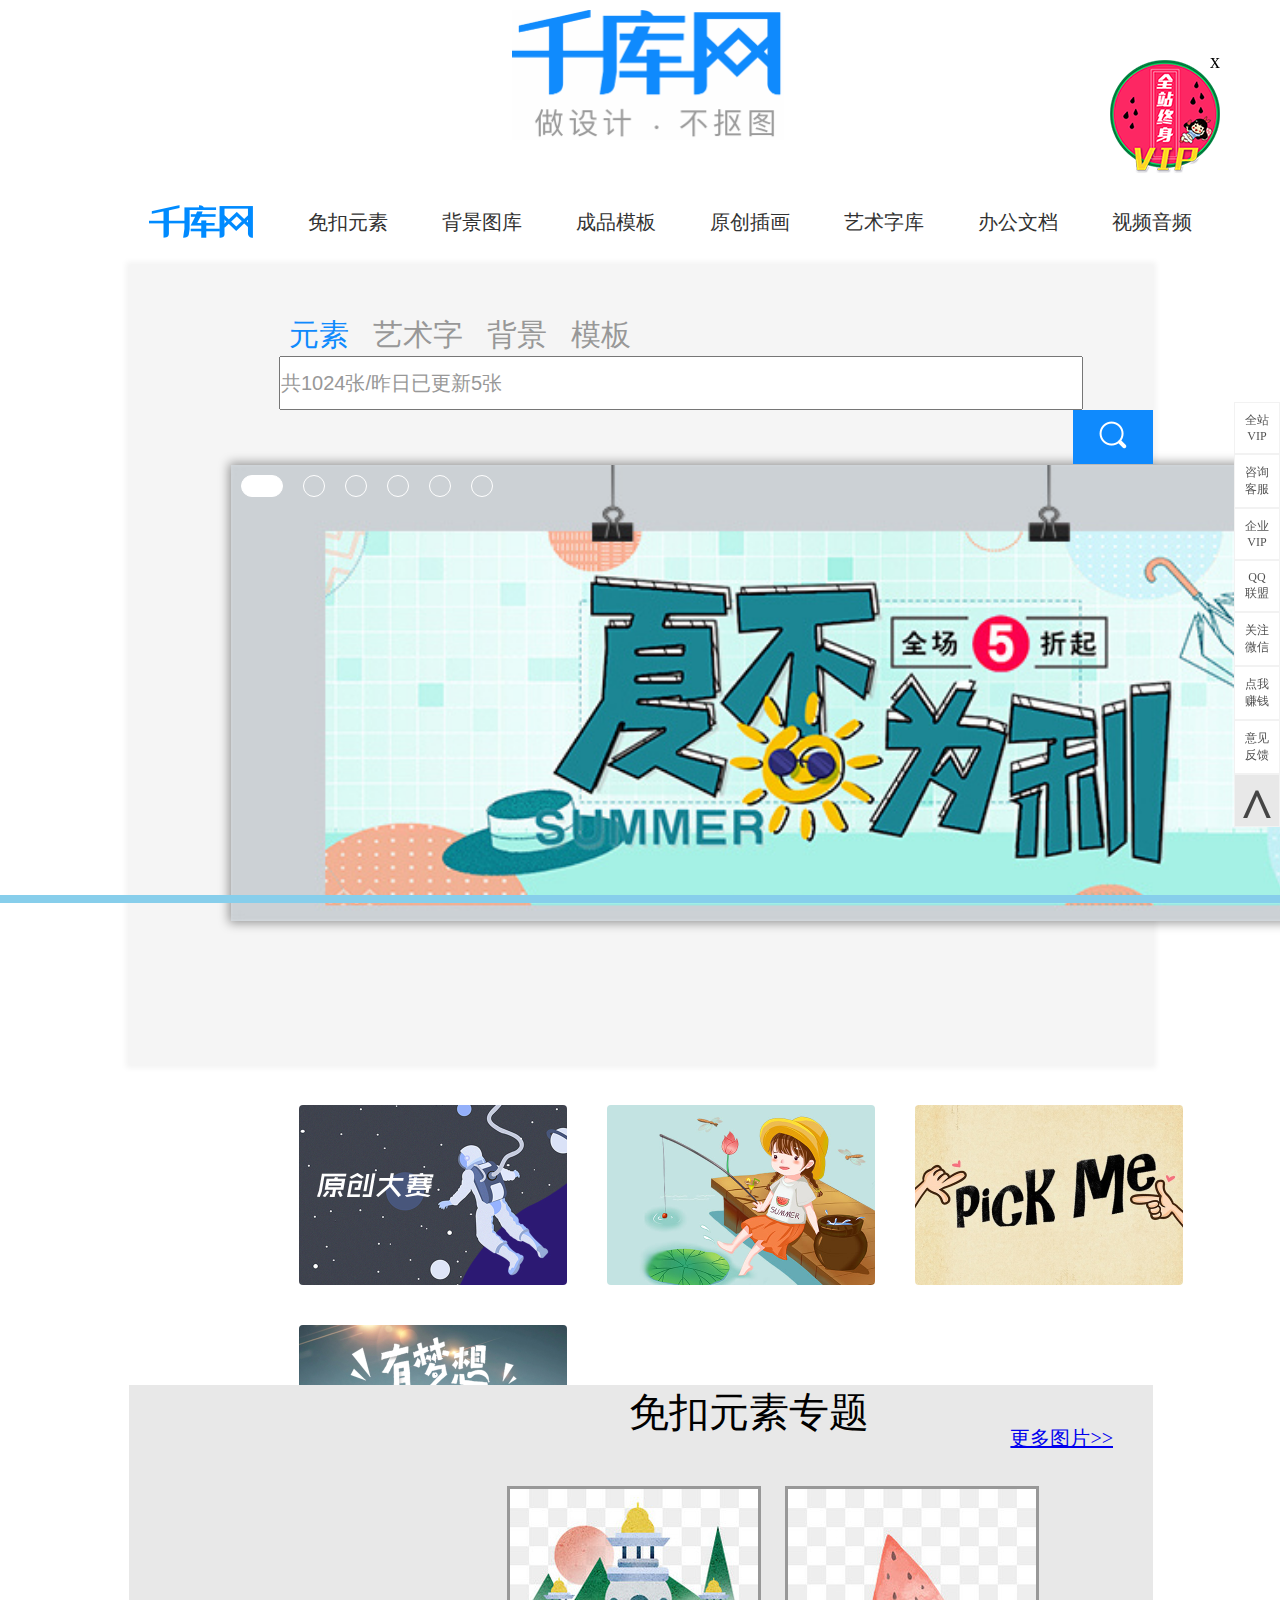
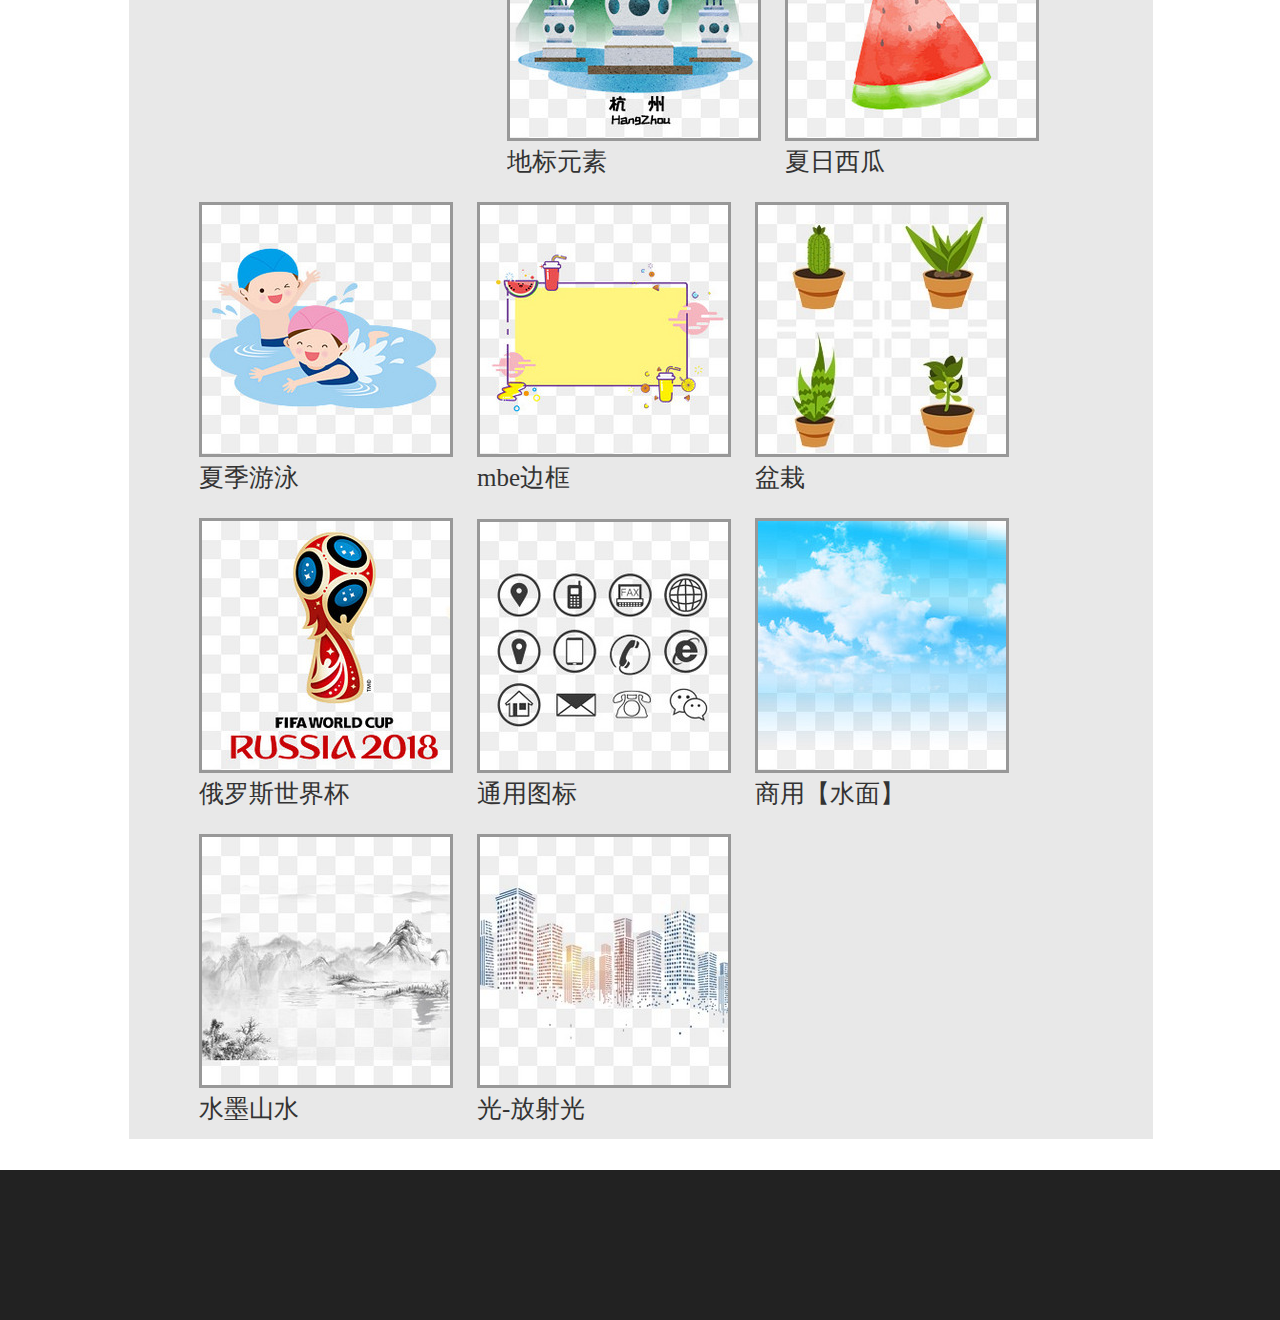
<file: 千库网/index.html>
<!DOCTYPE html>
<html>
	<head>
		<meta charset="utf-8" />
		<title></title>
		<link rel="stylesheet" href="css/sidebar.css" /> 
		<link rel="stylesheet" href="css/header.css" />
		<link rel="stylesheet" href="css/navigation.css" />
	</head>
	<!--<body style="background: whitesmoke;">-->
	<body onclick="clickWater()">
		<img class="logoimg" src="img/navigation/logo.png" /> 
		<div style="height: 50px;width: 100%;"></div>
		<canvas id='canvas' width='2000px' height="1200" style="position: fixed;top: 0;left: 0;z-index: 199;pointer-events:none;"></canvas>
		<div id="bodyDiv">
			 <div class="canvasDiv">
			 	<div class="searchDiv">	 		
				 	<a class="searchTxt searchTxt1" style="color: rgb(15,138,253);" onclick="clickSearchItem(0)">元素</a>
				 	<a class="searchTxt searchTxt2" onclick="clickSearchItem(1)">艺术字</a>
				 	<a class="searchTxt searchTxt3" onclick="clickSearchItem(2)">背景</a>
				 	<a class="searchTxt searchTxt4" onclick="clickSearchItem(3)">模板</a>
				 	<br/>
					<input type="text" id="searchBox" class="searchBox" placeholder="共1024张/昨日已更新5张" />
					<div id="searchBtn" class="searchBtn">
						<img src="img/navigation/search.png" style="margin:11px 26px;"/>
					</div>
					<div class="hotDiv">
						<ul class="hotUl">
							<li onmousedown="clickHotItem(this)"><p style="color: red;">世界杯</p><img src="img/navigation/search-hot.gif"/></li>
							<li onmousedown="clickHotItem(this)"><p style="color: red;">光</p></li>
							<li onmousedown="clickHotItem(this)"><p style="color: red;">大暑</p><img src="img/navigation/search-hot.gif"/></li>
							<li onmousedown="clickHotItem(this)"><p>科技</p></li>
							<li onmousedown="clickHotItem(this)"><p>水</p></li>
							<li onmousedown="clickHotItem(this)"><p>边框</p></li>
							<li onmousedown="clickHotItem(this)"><p>荷花</p></li>
							<li onmousedown="clickHotItem(this)"><p>云</p></li>
						</ul>
					</div>
			 	</div>
			 	<div class="rollDiv">
			 		<img class="rollImg" src="img/navigation/roll(1).png" ondragstart="return false"/>
			 		<img class="rollImg" src="img/navigation/roll(1).png" style="display: none;" ondragstart="return false"/>
			 		<ul class='rollUl'>
			 			<li class="rollLi" onmouseover="mouseOverRollLi(0)" onmouseout="mouseOutRollLi()"></li>
			 			<li class="rollLi" onmouseover="mouseOverRollLi(1)" onmouseout="mouseOutRollLi()"></li>
			 			<li class="rollLi" onmouseover="mouseOverRollLi(2)" onmouseout="mouseOutRollLi()"></li>
			 			<li class="rollLi" onmouseover="mouseOverRollLi(3)" onmouseout="mouseOutRollLi()"></li>
			 			<li class="rollLi" onmouseover="mouseOverRollLi(4)" onmouseout="mouseOutRollLi()"></li>
			 			<li class="rollLi" onmouseover="mouseOverRollLi(5)" onmouseout="mouseOutRollLi()"></li>
			 		</ul>
			 	</div>
			 	
			 </div>
			 <div class="canvasDiv2">
				<div class="imgBox1_div">
					<img src="img/navigation/imgshow(1).png" /> 
					<div><div></div><p>活动-原创大赛</p></div>
				</div>
				<div class="imgBox1_div">
					<img src="img/navigation/imgshow(2).png" /> 
					<div><div></div><p>元素-夏日清新</p></div>
				</div>
				<div class="imgBox1_div">
					<img src="img/navigation/imgshow(3).png" /> 
					<div><div></div><p>文案集-网络热语</p></div>
				</div>
				<div class="imgBox1_div">
					<img src="img/navigation/imgshow(4).png" /> 
					<div><div></div><p>模板-企业文化</p></div>
				</div>
				
			</div>
			<div class="canvasDiv3">
				<div class="imgBox2_title">
					<p class="imgBox2_p1">免扣元素专题 </p>
					<a class="imgBox2_p2" href="#">更多图片>> </a>
				</div>
				<div class="imgBox2_div">
					<br />
					<br />
					<div>
						<img src="img/navigation/imgshow2(1).png" /> 
						<p>地标元素</p>
					</div>
					<div>
						<img src="img/navigation/imgshow2(2).png" /> 
						<p>夏日西瓜</p>
					</div>
					<div>
						<img src="img/navigation/imgshow2(3).png" /> 
						<p>夏季游泳</p>
					</div>
					<div>
						<img src="img/navigation/imgshow2(4).png" /> 
						<p>mbe边框</p>
					</div>
					<div>
						<img src="img/navigation/imgshow2(5).png" /> 
						<p>盆栽</p>
					</div>
					<div>
						<img src="img/navigation/imgshow2(6).png" /> 
						<p>俄罗斯世界杯</p>
					</div>
					<div>
						<img src="img/navigation/imgshow2(7).png" /> 
						<p>通用图标</p>
					</div>
					<div>
						<img src="img/navigation/imgshow2(8).png" /> 
						<p>商用【水面】</p>
					</div>
					<div>
						<img src="img/navigation/imgshow2(9).png" /> 
						<p>水墨山水</p>
					</div>
					<div>
						<img src="img/navigation/imgshow2(10).png" /> 
						<p>光-放射光</p>
					</div>
				</div>
			</div>
			<div style="height: 50px;width: 100%;"></div>
		</div>
		<div class="canvasDivEnd">
			
		</div>
		
		<script type="text/javascript" src="js/jquery-2.1.0.js" ></script>
		<script type="text/javascript" src="js/sidebar.js" ></script>
		<script type="text/javascript" src="js/navigationheader.js" ></script>
		<script type="text/javascript" src="js/navigation.js" ></script>
	</body>
</html>
</file>
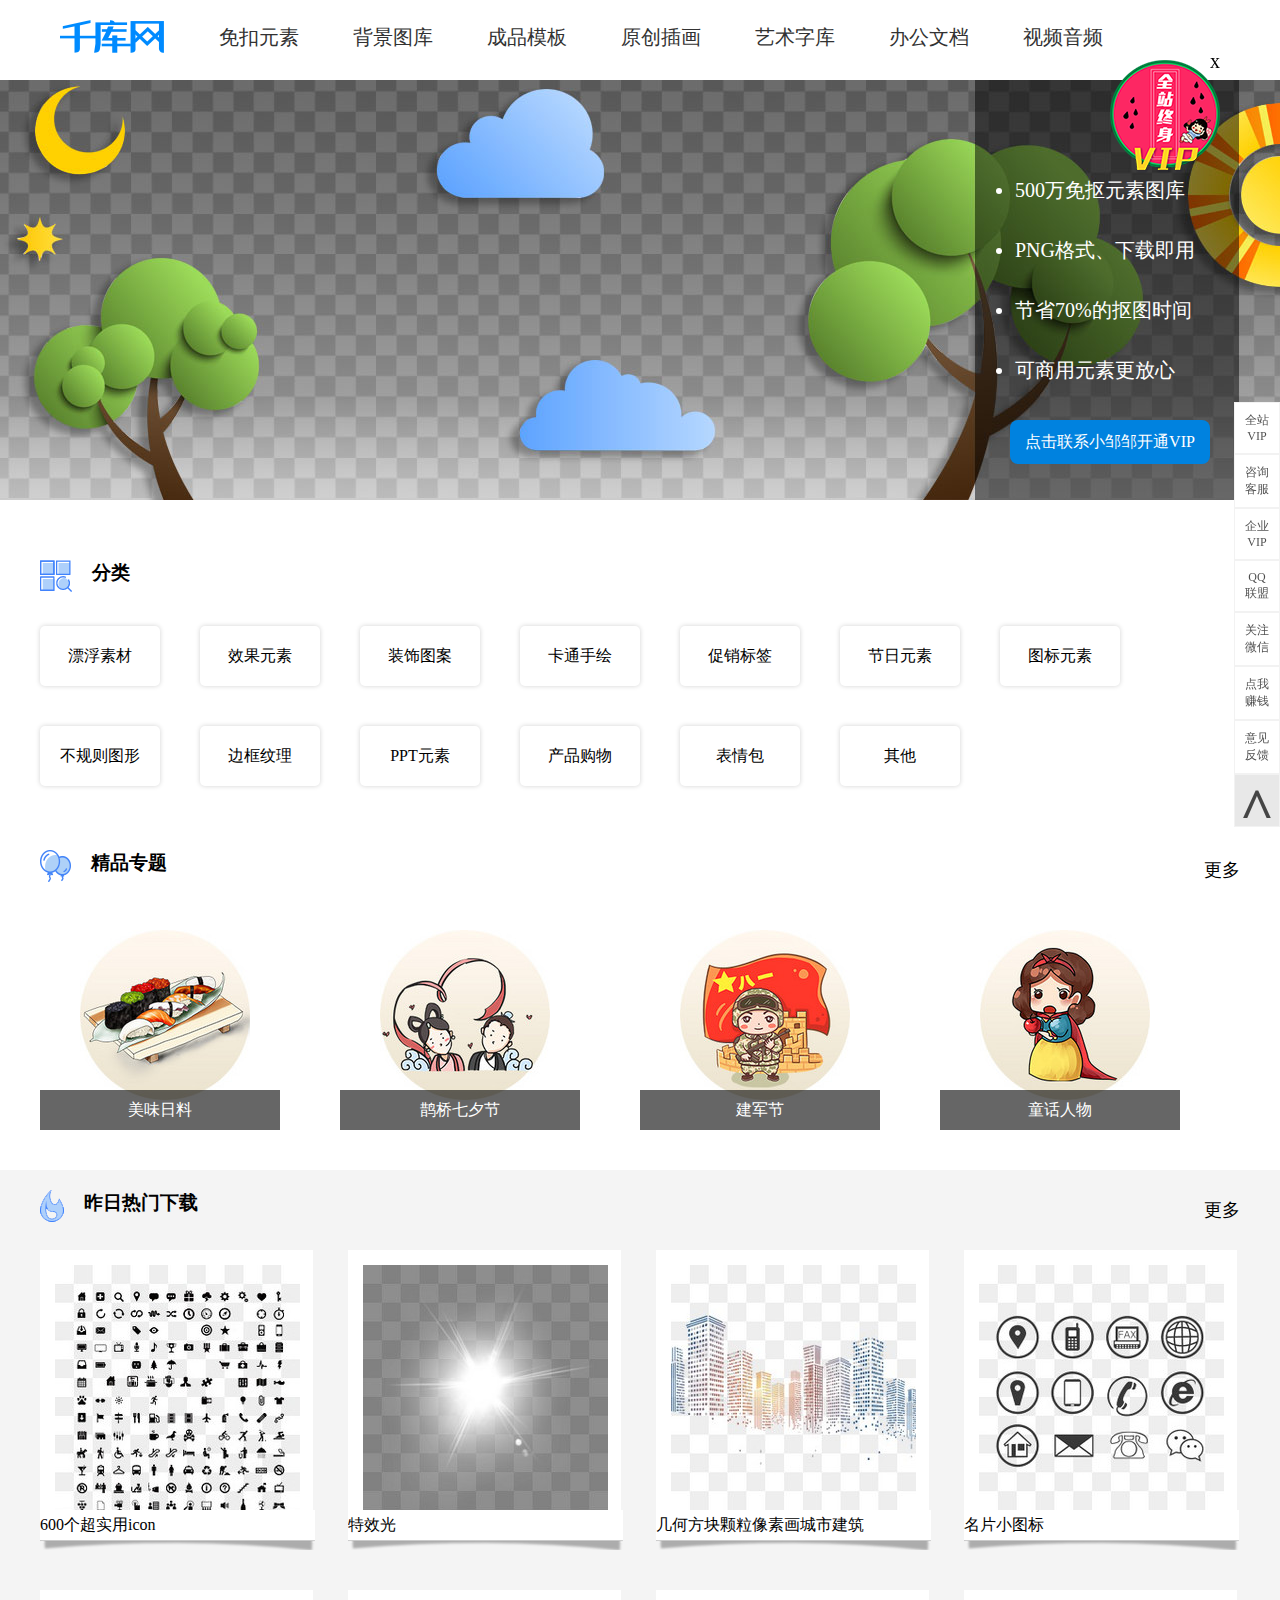
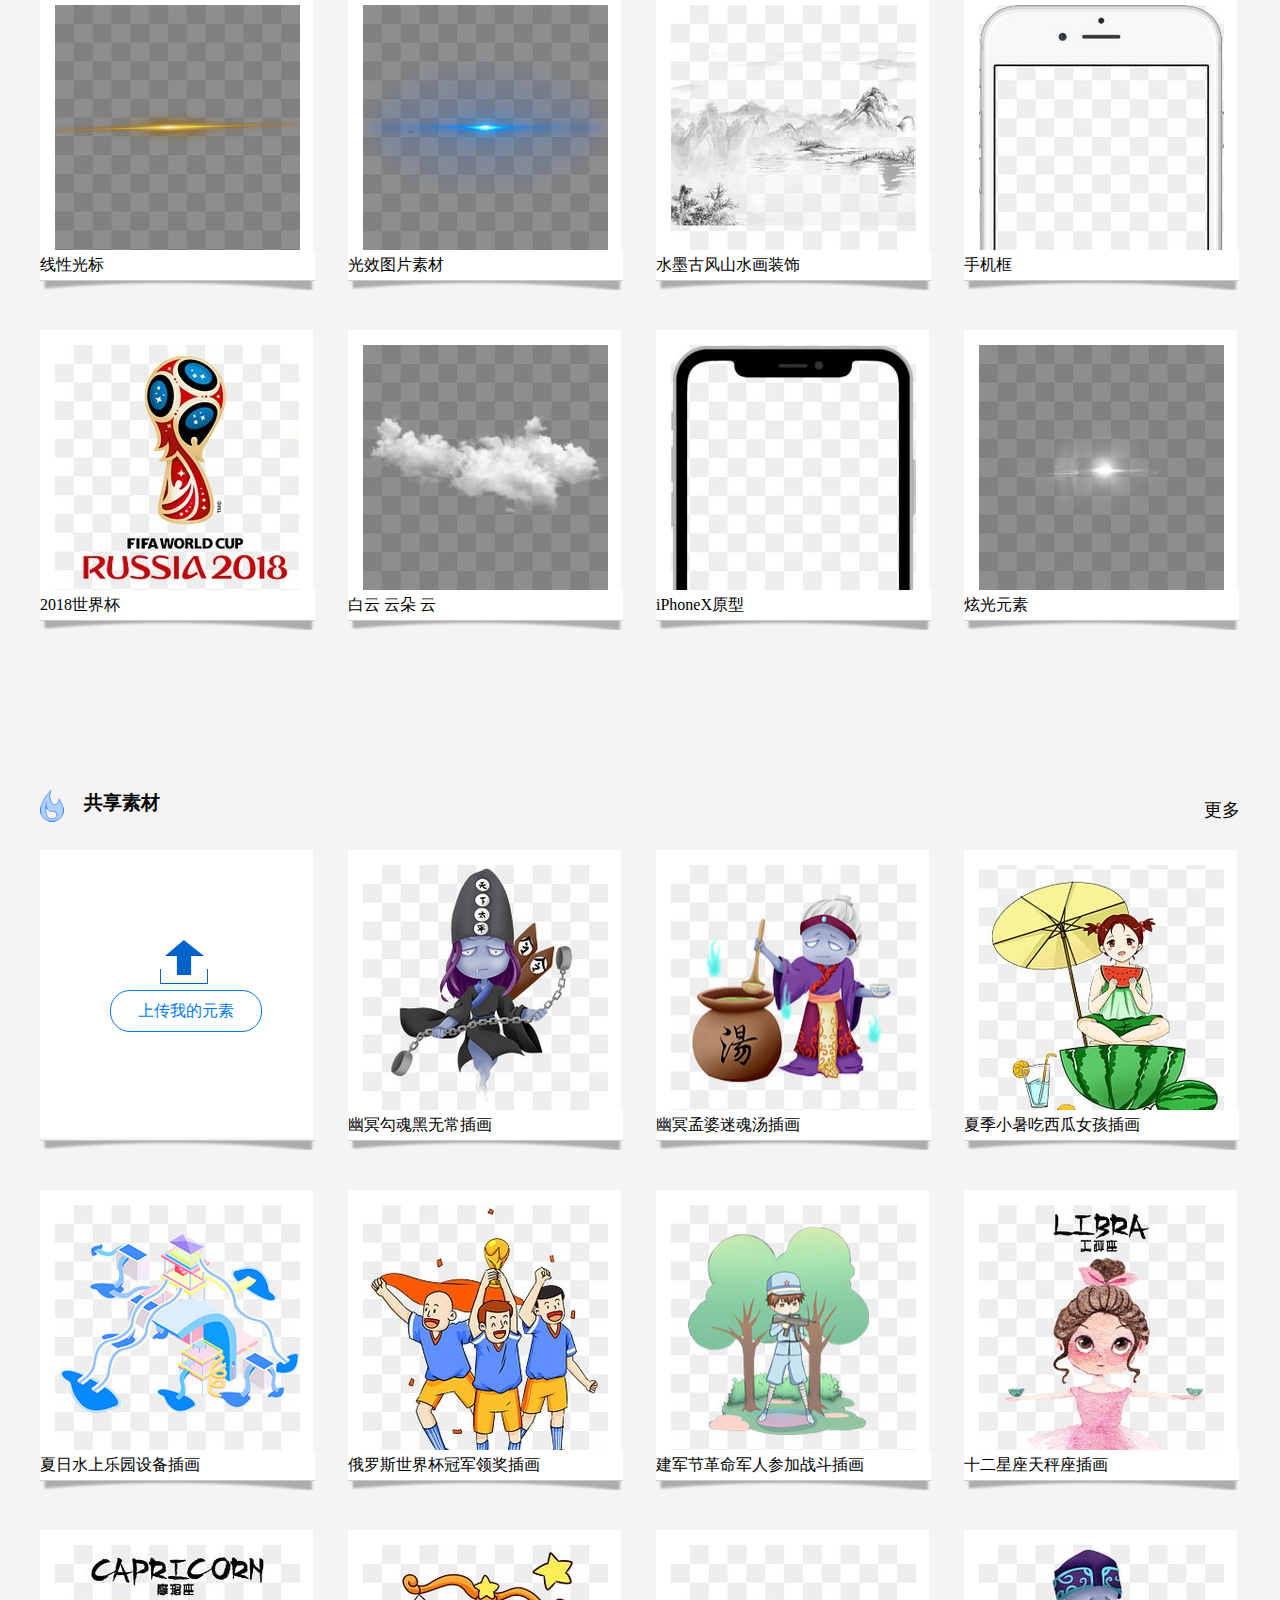
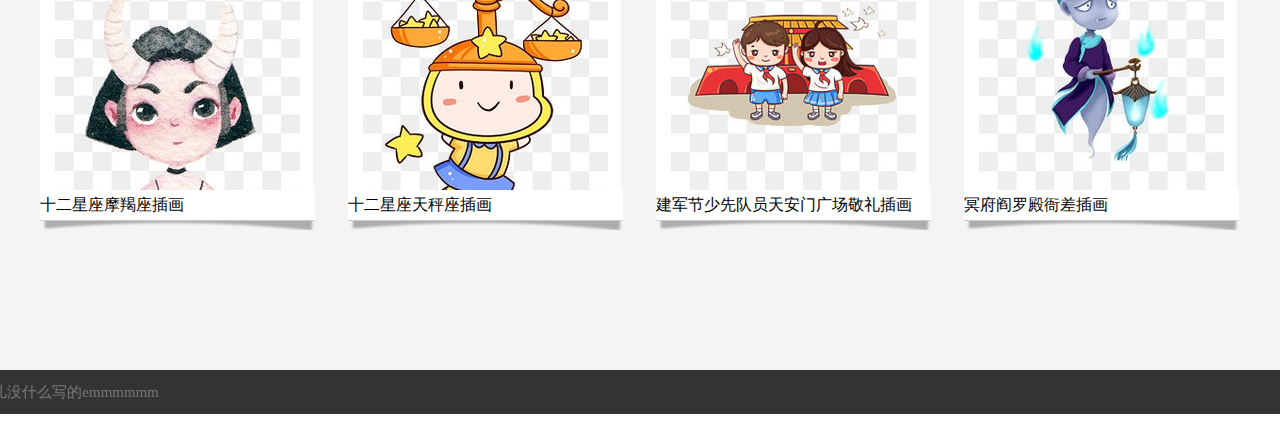
<file: 千库网/cut.html>
<!DOCTYPE html>
<html>
	<head>
		<meta charset="utf-8" />
		<title>图片素材_设计素材大全_免费素材下载_千库网588ku.com</title>
		<link rel="stylesheet" href="css/cutpic.css" />
		<link rel="stylesheet" href="css/header.css" />
		<link rel="stylesheet" href="css/sidebar.css" />
	</head>
	<body>
		<!--页眉栏-->
		<div class="cut-banner">
			<div class="w1200 relative">
				<h2 class="cut-title">免扣PNG元素</h2>
				<input class="cut-input" type="text" placeholder="    共 20,954,621张 / 昨日更新 2047 张" />
				<a class="cut-search" href="#">搜元素</a>
				<div class="cut-hot">
					<div class="cut-rela">
						<img src="img/rela.png" />
						<p class="cut-relaword">最近搜索:</p>
					</div>
					<div class="cut-line"></div>
					<div class="cut-item">
						<p class="cut-hotword">世界杯</p><img src="img/search-hot.gif" /><p class="cut-ans">4918 结果</p>
					</div>
					<div class="cut-item">
						<p class="cut-hotword">大暑</p><img src="img/search-hot.gif" /><p class="cut-ans">896 结果</p>
					</div>
					<div class="cut-item">
						<p class="cut-hotword">光</p><img src="img/search-hot.gif" /><p class="cut-ans">32787 结果</p>
					</div>
					<div class="cut-item">
						<p class="cut-word">科技</p><p class="cut-ans">48000 结果</p>
					</div>
					<div class="cut-item">
						<p class="cut-word">水</p><p class="cut-ans">48000 结果</p>
					</div>
					<div class="cut-item">
						<p class="cut-word">边框</p><p class="cut-ans">48000 结果</p>
					</div>
					<div class="cut-item">
						<p class="cut-word">荷花</p><p class="cut-ans">14148 结果</p>
					</div>
					<div class="cut-item">
						<p class="cut-word">云</p><p class="cut-ans">17190 结果</p>
					</div>
				</div>
				
				<ul class="cut-ul">
					<li>500万免抠元素图库</li>
					<li>PNG格式、下载即用</li>
					<li>节省70%的抠图时间</li>
					<li>可商用元素更放心</li>
				</ul>
				<a class="cut-download" href="tencent://message/?Menu=yes&uin=486709064&Site=itbulu&Service=300&sigT=45a1e">
					<div class="cut-bling"></div>
					点击联系小邹邹开通VIP</a>
			</div>
		</div>
		<!--分类 精品专题-->
		<div class="w1200">
			<div class="cut-classify">
				<div class="cut-class">
					<img src="img/class.png" />
					<h3>分类</h3>
				</div>
				<div class="cut-content">
					<p>漂浮素材</p>
					<p>效果元素</p>
					<p>装饰图案</p>
					<p>卡通手绘</p>
					<p>促销标签</p>
					<p>节日元素</p>
					<p>图标元素</p>
					<p>不规则图形</p>
					<p>边框纹理</p>
					<p>PPT元素</p>
					<p>产品购物</p>
					<p>表情包</p>
					<p>其他</p>
				</div>
				<div class="cut-cool"></div>
			</div>
			<div class="cut-good">
				<div class="cut-cool"></div>
				<div class="cut-goodarea">
					<img src="img/good.png" />
					<h3>精品专题</h3>
					<a href="tencent://message/?Menu=yes&uin=486709064&Site=itbulu&Service=300&sigT=45a1e">更多</a>
				</div>
				<div class="cut-gooditem">
					<a href="#"><div class="cut-goodone">
						<img src="img/g1.jpg" />
						<p>美味日料</p>
					</div></a>
					<a href="#"><div class="cut-goodone">
						<img src="img/g2.jpg" />
						<p>鹊桥七夕节</p>
					</div></a>
					<a href="#"><div class="cut-goodone">
						<img src="img/g3.jpg" />
						<p>建军节</p>
					</div></a>
					<a href="#"><div class="cut-goodone">
						<img src="img/g4.jpg" />
						<p>童话人物</p>
					</div></a>
				</div>
			</div>
		</div>
		<!--昨日热门下载-->
		<div class="c-all h1200">
			<div class="w1200">
				<div class="cut-yeshot">
					<div class="cut-yeshothead">
						<img src="img/yeshot.png" />
						<h3>昨日热门下载</h3>
						<a href="#">更多</a>
					</div>
					<div class="cut-yeshotbody">
						<div class="cut-yhbcontent cut-first">
							<div class="cut-white"></div>
							<img src="img/1.jpg" />
							<div class="cut-grey"></div>
							<p>600个超实用icon</p>
							<i></i>
							<div class="cut-like"></div>
							<div class="cut-hotdownload">
								<text>PNG ↓</text>
							</div>
						</div>
						<div class="cut-yhbcontent">
							<div class="cut-white"></div>
							<img src="img/2.jpg" />
							<div class="cut-grey"></div>
							<p>特效光</p>
							<i></i>
							<div class="cut-like"></div>
							<div class="cut-hotdownload">
								<text>PNG ↓</text>
							</div>
						</div>
						<div class="cut-yhbcontent">
							<div class="cut-white"></div>
							<img src="img/3.jpg" />
							<div class="cut-grey"></div>
							<p>几何方块颗粒像素画城市建筑</p>
							<i></i>
							<div class="cut-like"></div>
							<div class="cut-hotdownload">
								<text>PNG ↓</text>
							</div>
						</div>
						<div class="cut-yhbcontent">
							<div class="cut-white"></div>
							<img src="img/4.jpg" />
							<div class="cut-grey"></div>
							<p>名片小图标</p>
							<i></i>
							<div class="cut-like"></div>
							<div class="cut-hotdownload">
								<text>PNG ↓</text>
							</div>
						</div>
						<div class="cut-yhbcontent cut-first">
							<div class="cut-white"></div>
							<img src="img/5.jpg" />
							<div class="cut-grey"></div>
							<p>线性光标</p>
							<i></i>
							<div class="cut-like"></div>
							<div class="cut-hotdownload">
								<text>PNG ↓</text>
							</div>
						</div>
						<div class="cut-yhbcontent">
							<div class="cut-white"></div>
							<img src="img/6.jpg" />
							<div class="cut-grey"></div>
							<p>光效图片素材</p>
							<i></i>
							<div class="cut-like"></div>
							<div class="cut-hotdownload">
								<text>PNG ↓</text>
							</div>
						</div>
						<div class="cut-yhbcontent">
							<div class="cut-white"></div>
							<img src="img/7.jpg" />
							<div class="cut-grey"></div>
							<p>水墨古风山水画装饰</p>
							<i></i>
							<div class="cut-like"></div>
							<div class="cut-hotdownload">
								<text>PNG ↓</text>
							</div>
						</div>
						<div class="cut-yhbcontent">
							<div class="cut-white"></div>
							<img src="img/8.jpg" />
							<div class="cut-grey"></div>
							<p>手机框</p>
							<i></i>
							<div class="cut-like"></div>
							<div class="cut-hotdownload">
								<text>PNG ↓</text>
							</div>
						</div>
						<div class="cut-yhbcontent cut-first">
							<div class="cut-white"></div>
							<img src="img/9.jpg" />
							<div class="cut-grey"></div>
							<p>2018世界杯</p>
							<i></i>
							<div class="cut-like"></div>
							<div class="cut-hotdownload">
								<text>PNG ↓</text>
							</div>
						</div>
						<div class="cut-yhbcontent">
							<div class="cut-white"></div>
							<img src="img/10.jpg" />
							<div class="cut-grey"></div>
							<p>白云 云朵 云</p>
							<i></i>
							<div class="cut-like"></div>
							<div class="cut-hotdownload">
								<text>PNG ↓</text>
							</div>
						</div>
						<div class="cut-yhbcontent">
							<div class="cut-white"></div>
							<img src="img/11.jpg" />
							<div class="cut-grey"></div>
							<p>iPhoneX原型</p>
							<i></i>
							<div class="cut-like"></div>
							<div class="cut-hotdownload">
								<text>PNG ↓</text>
							</div>
						</div>
						<div class="cut-yhbcontent">
							<div class="cut-white"></div>
							<img src="img/12.jpg" />
							<div class="cut-grey"></div>
							<p>炫光元素</p>
							<i></i>
							<div class="cut-like"></div>
							<div class="cut-hotdownload">
								<text>PNG ↓</text>
							</div>
						</div>
					</div>
				</div>
			</div>
		</div>
		<!--共享素材-->
		<div class="c-all h1200">
			<div class="w1200">
				<div class="cut-yeshot">
					<div class="cut-yeshothead">
						<img src="img/yeshot.png" />
						<h3>共享素材</h3>
						<a href="#">更多</a>
					</div>
					<div class="cut-yeshotbody">
						<div class="cut-yhbcontent cut-first">
							<div class="cut-white"></div>
							<img class="cut-up" src="img/upload.png" />
							<div class="cut-ups">上传我的元素</div>
							<i></i>
						</div>
						<div class="cut-yhbcontent">
							<div class="cut-white"></div>
							<img src="img/s1.jpg" />
							<div class="cut-grey"></div>
							<p>幽冥勾魂黑无常插画</p>
							<i></i>
							<div class="cut-like"></div>
							<div class="cut-hotdownload">
								<text>PNG ↓</text>
							</div>
						</div>
						<div class="cut-yhbcontent">
							<div class="cut-white"></div>
							<img src="img/s2.jpg" />
							<div class="cut-grey"></div>
							<p>幽冥孟婆迷魂汤插画</p>
							<i></i>
							<div class="cut-like"></div>
							<div class="cut-hotdownload">
								<text>PNG ↓</text>
							</div>
						</div>
						<div class="cut-yhbcontent">
							<div class="cut-white"></div>
							<img src="img/s3.jpg" />
							<div class="cut-grey"></div>
							<p>夏季小暑吃西瓜女孩插画</p>
							<i></i>
							<div class="cut-like"></div>
							<div class="cut-hotdownload">
								<text>PNG ↓</text>
							</div>
						</div>
						<div class="cut-yhbcontent cut-first">
							<div class="cut-white"></div>
							<img src="img/s4.jpg" />
							<div class="cut-grey"></div>
							<p>夏日水上乐园设备插画</p>
							<i></i>
							<div class="cut-like"></div>
							<div class="cut-hotdownload">
								<text>PNG ↓</text>
							</div>
						</div>
						<div class="cut-yhbcontent">
							<div class="cut-white"></div>
							<img src="img/s5.jpg" />
							<div class="cut-grey"></div>
							<p>俄罗斯世界杯冠军领奖插画</p>
							<i></i>
							<div class="cut-like"></div>
							<div class="cut-hotdownload">
								<text>PNG ↓</text>
							</div>
						</div>
						<div class="cut-yhbcontent">
							<div class="cut-white"></div>
							<img src="img/s6.jpg" />
							<div class="cut-grey"></div>
							<p>建军节革命军人参加战斗插画</p>
							<i></i>
							<div class="cut-like"></div>
							<div class="cut-hotdownload">
								<text>PNG ↓</text>
							</div>
						</div>
						<div class="cut-yhbcontent">
							<div class="cut-white"></div>
							<img src="img/s7.jpg" />
							<div class="cut-grey"></div>
							<p>十二星座天秤座插画</p>
							<i></i>
							<div class="cut-like"></div>
							<div class="cut-hotdownload">
								<text>PNG ↓</text>
							</div>
						</div>
						<div class="cut-yhbcontent cut-first">
							<div class="cut-white"></div>
							<img src="img/s8.jpg" />
							<div class="cut-grey"></div>
							<p>十二星座摩羯座插画</p>
							<i></i>
							<div class="cut-like"></div>
							<div class="cut-hotdownload">
								<text>PNG ↓</text>
							</div>
						</div>
						<div class="cut-yhbcontent">
							<div class="cut-white"></div>
							<img src="img/s9.jpg" />
							<div class="cut-grey"></div>
							<p>十二星座天秤座插画</p>
							<i></i>
							<div class="cut-like"></div>
							<div class="cut-hotdownload">
								<text>PNG ↓</text>
							</div>
						</div>
						<div class="cut-yhbcontent">
							<div class="cut-white"></div>
							<img src="img/s10.jpg" />
							<div class="cut-grey"></div>
							<p>建军节少先队员天安门广场敬礼插画</p>
							<i></i>
							<div class="cut-like"></div>
							<div class="cut-hotdownload">
								<text>PNG ↓</text>
							</div>
						</div>
						<div class="cut-yhbcontent">
							<div class="cut-white"></div>
							<img src="img/s11.jpg" />
							<div class="cut-grey"></div>
							<p>冥府阎罗殿衙差插画</p>
							<i></i>
							<div class="cut-like"></div>
							<div class="cut-hotdownload">
								<text>PNG ↓</text>
							</div>
						</div>
					</div>
				</div>
			</div>
		</div>
		<div class="cut-bottom">
			<marquee direction="right" scrollamount="15">***********************这是一个千库网的COPY，所以这儿没什么写的emmmmmm</marquee>
		</div>
		<script type="text/javascript" src="js/jquery-2.1.0.js" ></script>
		<script type="text/javascript" src="js/cut.js" ></script>
		<script type="text/javascript" src="js/header.js" ></script>
		<script type="text/javascript" src="js/sidebar.js" ></script>
	</body>
</html>
</file>
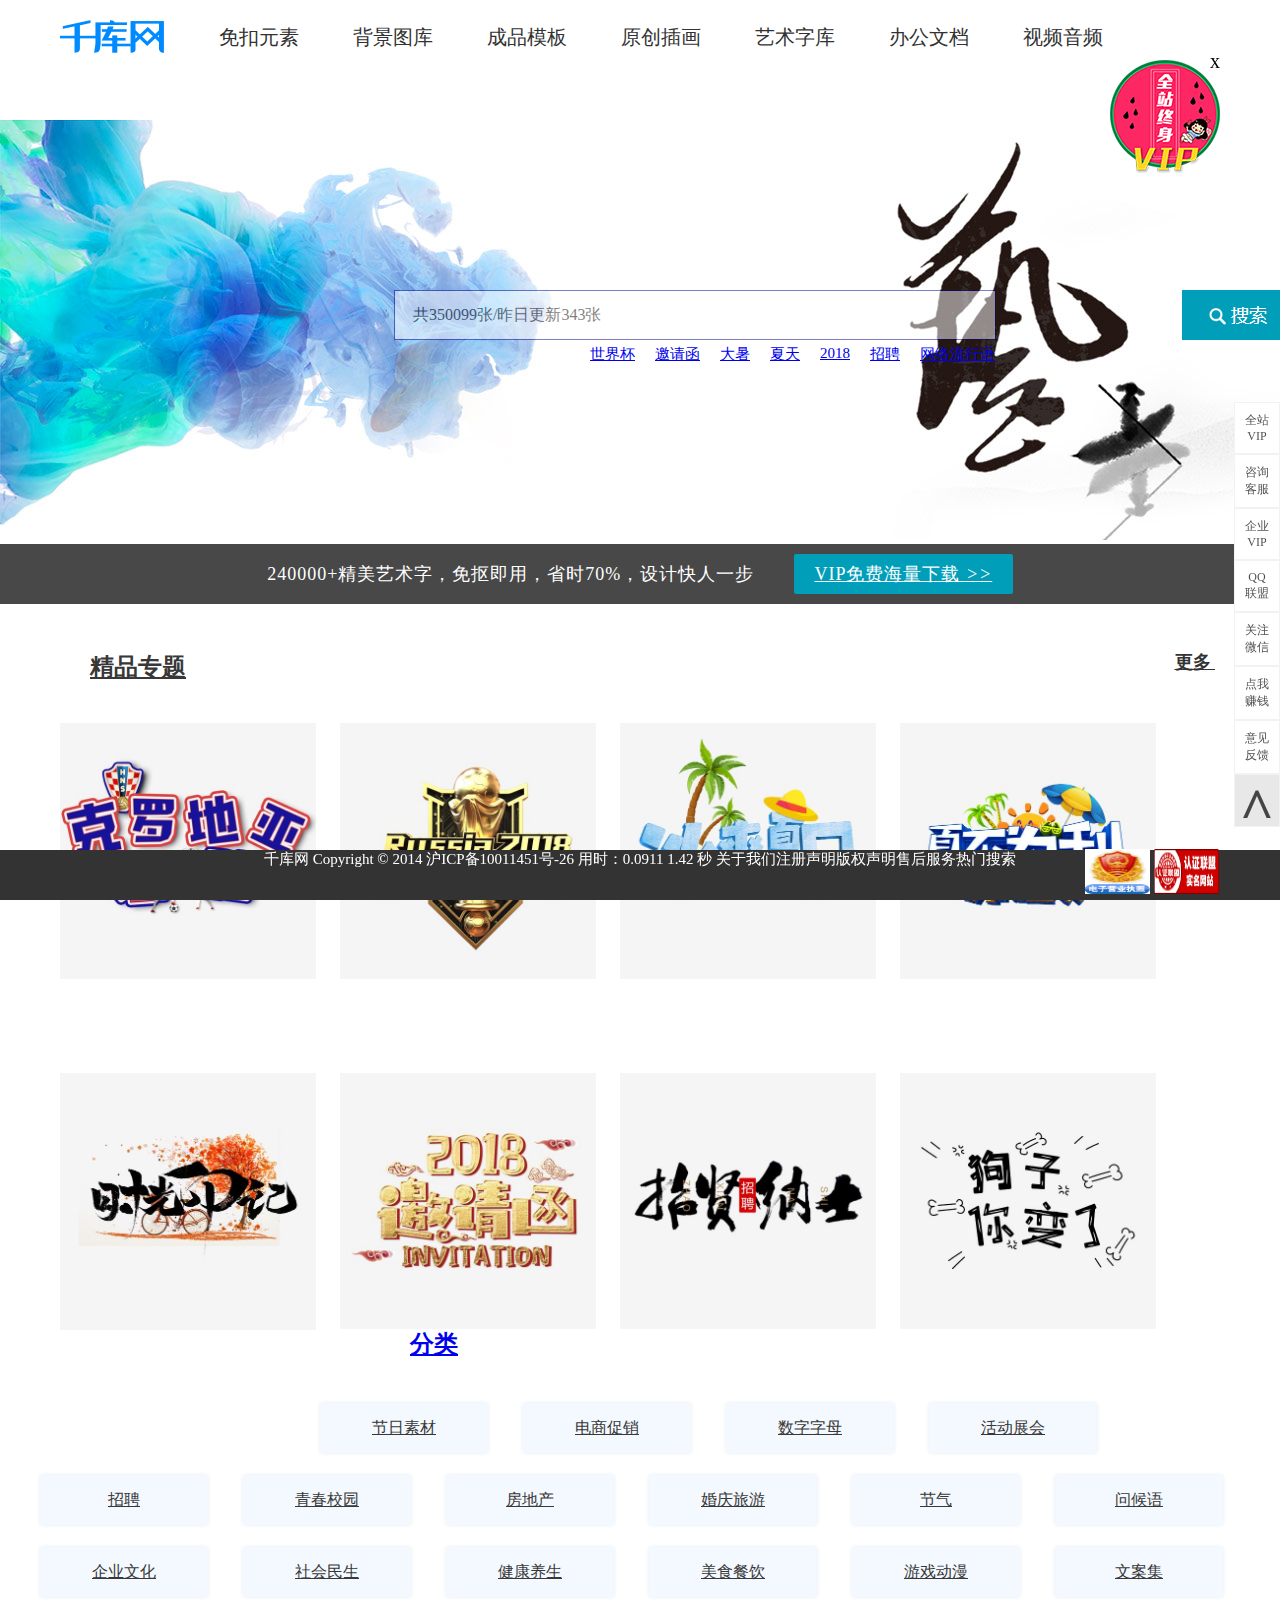
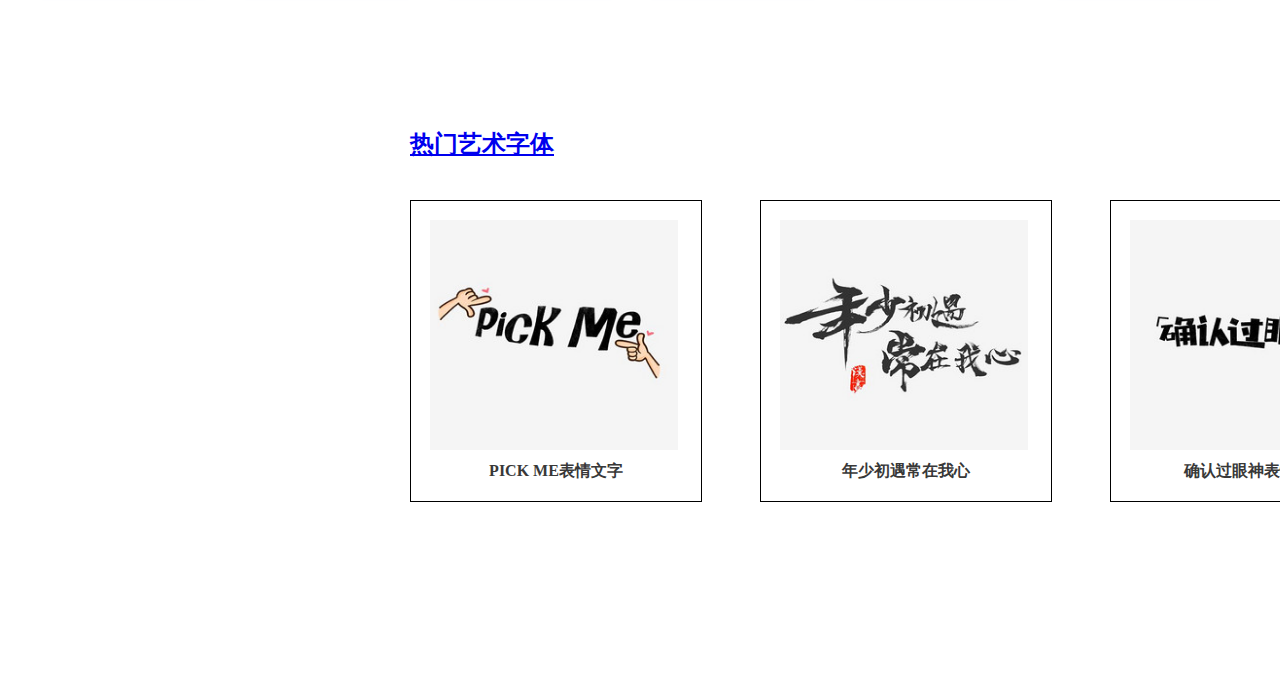
<file: 千库网/typeface.html>
<!DOCTYPE html>
<html>

	<head>
		<meta charset="utf-8" />
		<title>艺术字库</title>
		<link rel="stylesheet" href="css/typeface.css" />
		<link rel="stylesheet" href="css/header.css" />
		<link rel="stylesheet" href="css/sidebar.css" />
	</head>

	<body>
		<div class="box">
			<p class="ArtSearch-Key ArtSearchKey" >
				<a href="http://588ku.com/yishuzi/shijiebei.html">世界杯</a>
				<a href="http://588ku.com/yishuzi/yaoqinghan.html">邀请函</a>
				<a href="http://588ku.com/yishuzi/dashu.html">大暑</a>
				<a href="http://588ku.com/yishuzi/xiatian.html">夏天</a>
				<a href="http://588ku.com/yishuzi/2018.html">2018</a>
				<a href="http://588ku.com/yishuzi/zhaopin.html">招聘</a>
				<a href="http://588ku.com/yishuzi/wangluoliuxingyu.html">网络流行语</a>
			</p>
			<img src="img/img/wa-bannerV1.jpg">
			<div id="png2top">
				<p>共350099张/昨日更新343张</p>
					<!-- 热搜 -->
			<div class="hot-search-04" style="visibility:hidden;">
				<div class="near-search-04">
					<a href="#" target="_blank">最近搜索</a>
				</div>
				<ul>
					<li>
						<a href="#" target="_blank"><span class="hot-gif-04">世界杯</span><span>846结果</span></a>
					</li>
					<li>
						<a href="#" target="_blank"><span class="hot-gif-04">邀请函</span><span>213结果</span></a>
					</li>
					<li>
						<a href="#" target="_blank"><span class="hot-gif-04">大暑</span><span>594结果</span></a>
					</li>
					<li>
						<a href="#" target="_blank"><span>2018</span><span>193结果</span></a>
					</li>
					<li>
						<a href="#" target="_blank"><span>招聘</span><span>672结果</span></a>
					</li>
					<li>
						<a href="#" target="_blank"><span>网络流行语</span><span>443结果</span></a>
					</li>
					
				</ul>
			</div>
			</div>
			<div class="search">
			

				<img src="img/img/search.png" />
			</div>

			
		</div>

		<div class="wa-introduce-wrap">

			240000+精美艺术字，免抠即用，省时70%，设计快人一步

			<a class="wp-dl-btn" href="javascript:void(0);" data-vip="" onclick="filter(13,6);vipClick()">
				VIP免费海量下载
				<i>
			&gt;&gt;
		</i>

			</a>
		</div>

		<div class="jingpin">

			<h2 class="project" style="">
			<em class="recom">
			</em>
			
			<a href="http://588ku.com/yishuzi-zhuanti/" target="_blank">
				精品专题
			</a>
			
			<a class="fr more" href="http://588ku.com/yishuzi-zhuanti/" target="_blank">
				更多
                <i>
                	
                </i>
			</a>
		</h2>
			<figure class="photo0">
				<img src="img/img/0.png" />
				<h2>世界杯-必胜系列</h2>
				<p>共126张</p>
			</figure>

			<figure class="photo1">
				<img src="img/img/1.png" />
				<h2>世界杯-精选标题</h2>
				<p>共100张</p>
			</figure>

			<figure class="photo2">
				<img src="img/img/2.png" />
				<h2>夏日-原创精选</h2>
				<p>共72张</p>
			</figure>

			<figure class="photo3">
				<img src="img/img/3.png" />
				<h2>夏日促销</h2>
				<p>共84张</p>
			</figure>

			<figure class="photo4">
				<img src="img/img/4.png" />
				<h2>文案集-时光</h2>
				<p>共47张</p>
			</figure>

			<figure class="photo5">
				<img src="img/img/5.png" />
				<h2>邀请函艺术字</h2>
				<p>共90张</p>
			</figure>

			<figure class="photo6">
				<img src="img/img/6.png" />
				<h2>招聘-艺术字</h2>
				<p>共52张</p>
			</figure>

			<figure class="photo7">
				<img src="img/img/7.png" />
				<h2>文案集-网络热语</h2>
				<p>共81张</p>
			</figure>

			<h2 class="fl1">
			<em class="classify">
				
			</em>
			<a href="http://588ku.com/yishuzi/0-pxnum-0-0-0-0-0-1/" target="_blank">
				分类
			</a>
			
		</h2>

			<ul class="jutifenlei">
				<li class="fl">
					<a href="http://588ku.com/yishuzi/0-pxnum-0-0-0-1-0-1" target="_blank">节日素材</a>
				</li>
				<li class="fl">
					<a href="http://588ku.com/yishuzi/0-pxnum-0-0-0-2-0-1" target="_blank">电商促销</a>
				</li>
				<li class="fl">
					<a href="http://588ku.com/yishuzi/0-pxnum-0-0-0-3-0-1" target="_blank">数字字母</a>
				</li>
				<li class="fl">
					<a href="http://588ku.com/yishuzi/0-pxnum-0-0-0-4-0-1" target="_blank">活动展会</a>
				</li>
				<li class="fl">
					<a href="http://588ku.com/yishuzi/0-pxnum-0-0-0-5-0-1" target="_blank">招聘</a>
				</li>
				<li class="fl">
					<a href="http://588ku.com/yishuzi/0-pxnum-0-0-0-6-0-1" target="_blank">青春校园</a>
				</li>
				<li class="fl">
					<a href="http://588ku.com/yishuzi/0-pxnum-0-0-0-7-0-1" target="_blank">房地产</a>
				</li>
				<li class="fl">
					<a href="http://588ku.com/yishuzi/0-pxnum-0-0-0-8-0-1" target="_blank">婚庆旅游</a>
				</li>
				<li class="fl">
					<a href="http://588ku.com/yishuzi/0-pxnum-0-0-0-9-0-1" target="_blank">节气</a>
				</li>
				<li class="fl">
					<a href="http://588ku.com/yishuzi/0-pxnum-0-0-0-10-0-1" target="_blank">问候语</a>
				</li>
				<li class="fl">
					<a href="http://588ku.com/yishuzi/0-pxnum-0-0-0-11-0-1" target="_blank">企业文化</a>
				</li>
				<li class="fl">
					<a href="http://588ku.com/yishuzi/0-pxnum-0-0-0-12-0-1" target="_blank">社会民生</a>
				</li>
				<li class="fl">
					<a href="http://588ku.com/yishuzi/0-pxnum-0-0-0-13-0-1" target="_blank">健康养生</a>
				</li>
				<li class="fl">
					<a href="http://588ku.com/yishuzi/0-pxnum-0-0-0-14-0-1" target="_blank">美食餐饮</a>
				</li>
				<li class="fl">
					<a href="http://588ku.com/yishuzi/0-pxnum-0-0-0-15-0-1" target="_blank">游戏动漫</a>
				</li>
				<li class="fl">
					<a href="http://588ku.com/yishuzi/0-pxnum-0-0-0-16-0-1" target="_blank">文案集</a>
				</li>
			</ul>

			<div class="hot">
				<h2 class="ziti">
			<em class="flhot"></em>
				<a href="http://588ku.com/yishuzi/0-pxnum-0-0-0-0-0-1/" target="_blank">
				热门艺术字体
				</a>
		</h2>

				<figure class="photo8">
					<img src="img/img/8.png" />
					<div>
						<p>PICK ME表情文字</p>
					</div>

					<div class="xing">
						<p>收</p>
					</div>

					<div class="png">
						<p>PNG ↓</p>
					</div>

					<div class="psd">
						<p>PSD ↓</p>
					</div>

				</figure>

				<figure class="photo9">
					<img src="img/img/9.png" />
					<div>
						<p>年少初遇常在我心</p>
					</div>

					<div class="xing">
						<p>收</p>
					</div>

					<div class="png">
						<p>PNG ↓</p>
					</div>

					<div class="psd">
						<p>PSD ↓</p>
					</div>

				</figure>

				<figure class="photo10">
					<img src="img/img/10.png" />
					<div>
						<p>确认过眼神表情文字</p>
					</div>

					<div class="xing">
						<p>收</p>
					</div>

					<div class="png">
						<button id="butn">PNG  ↓</button>
					</div>

					<div class="psd">
						<p>PSD ↓</p>
					</div>
				</figure>

				</ul>

			</div>

		</div>
		

    
  </div>

		<div class="bottom">
			<p>千库网 Copyright © 2014 沪ICP备10011451号-26 用时：0.0911 1.42 秒 关于我们注册声明版权声明售后服务热门搜索

			</p>
			<img src="img/img/24.png" />
			<img src="img/img/25.png" />
			
		</div>
		
	
		<script type="text/javascript" src="js/header.js"></script>
		<script type="text/javascript" src="js/sidebar.js"></script>
		<script src="js/js.js" type="text/javascript" charset="utf-8"></script>

	</body>

</html>
</file>
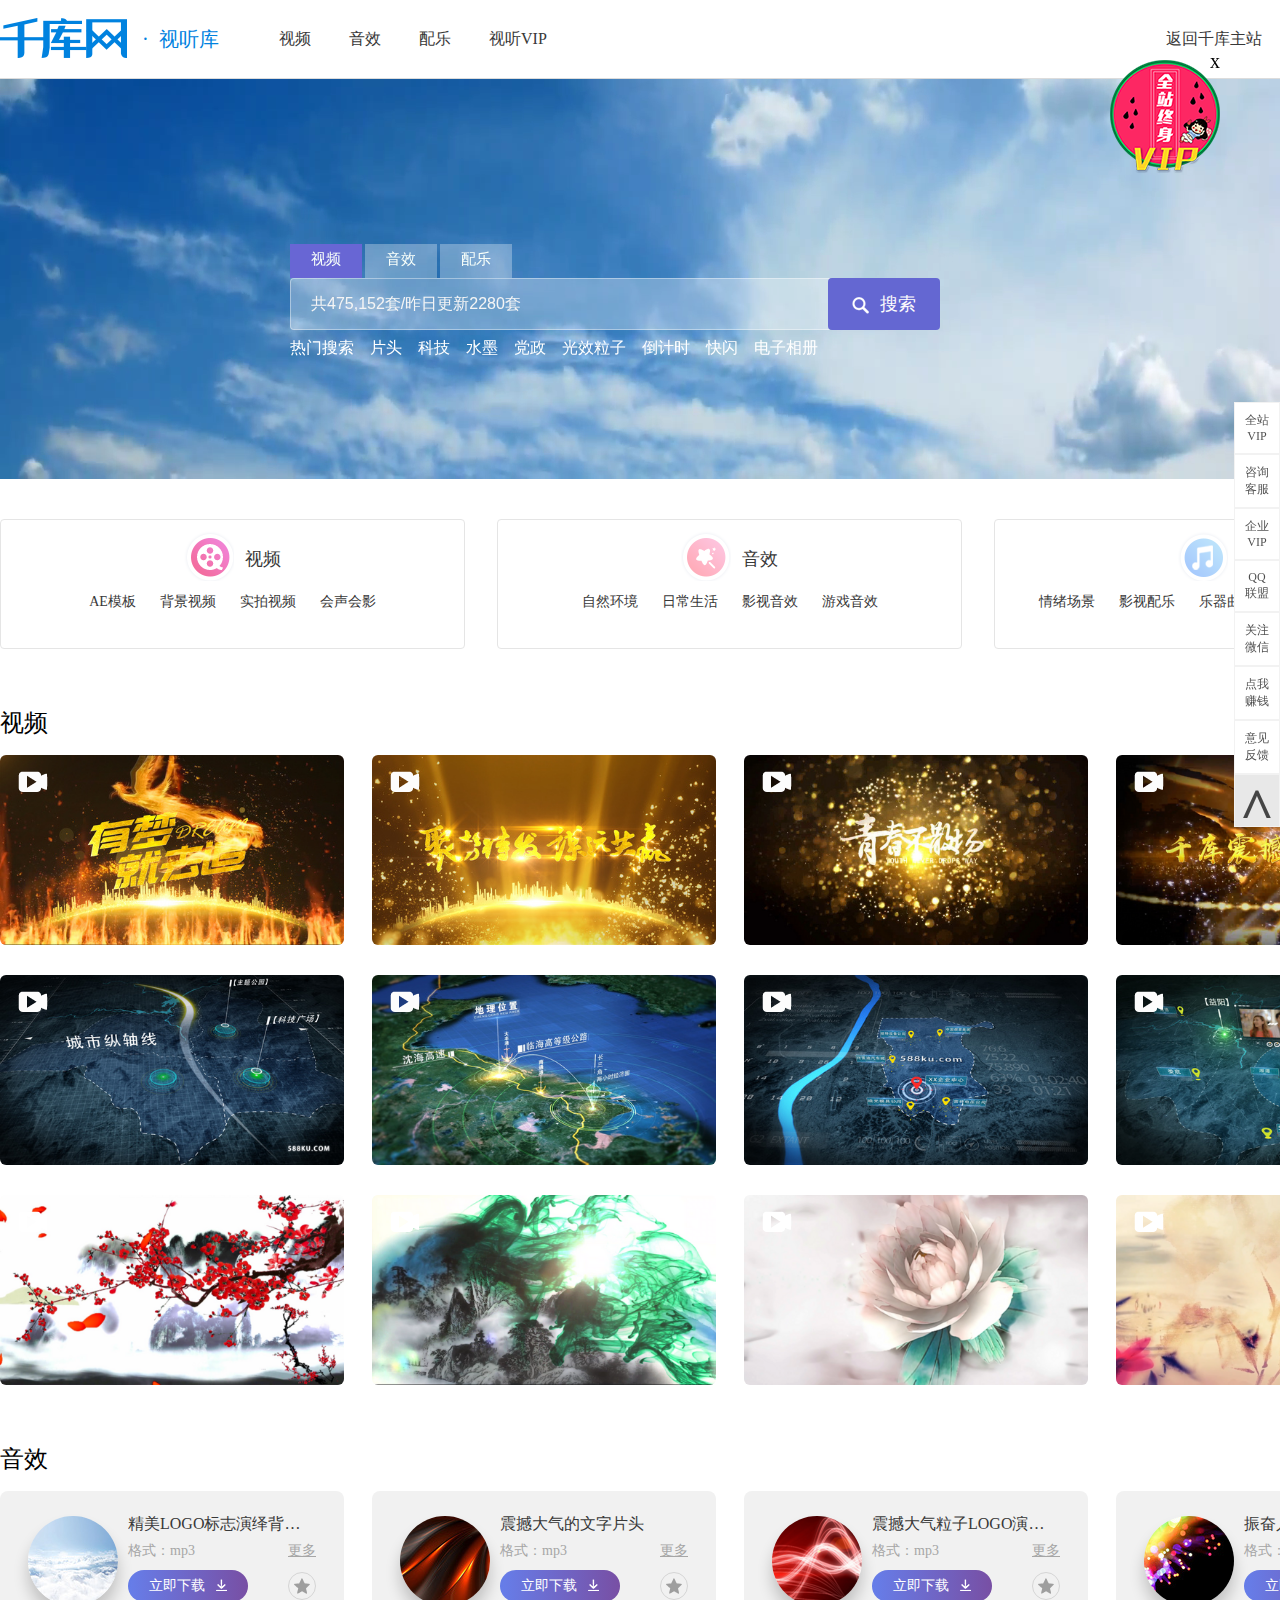
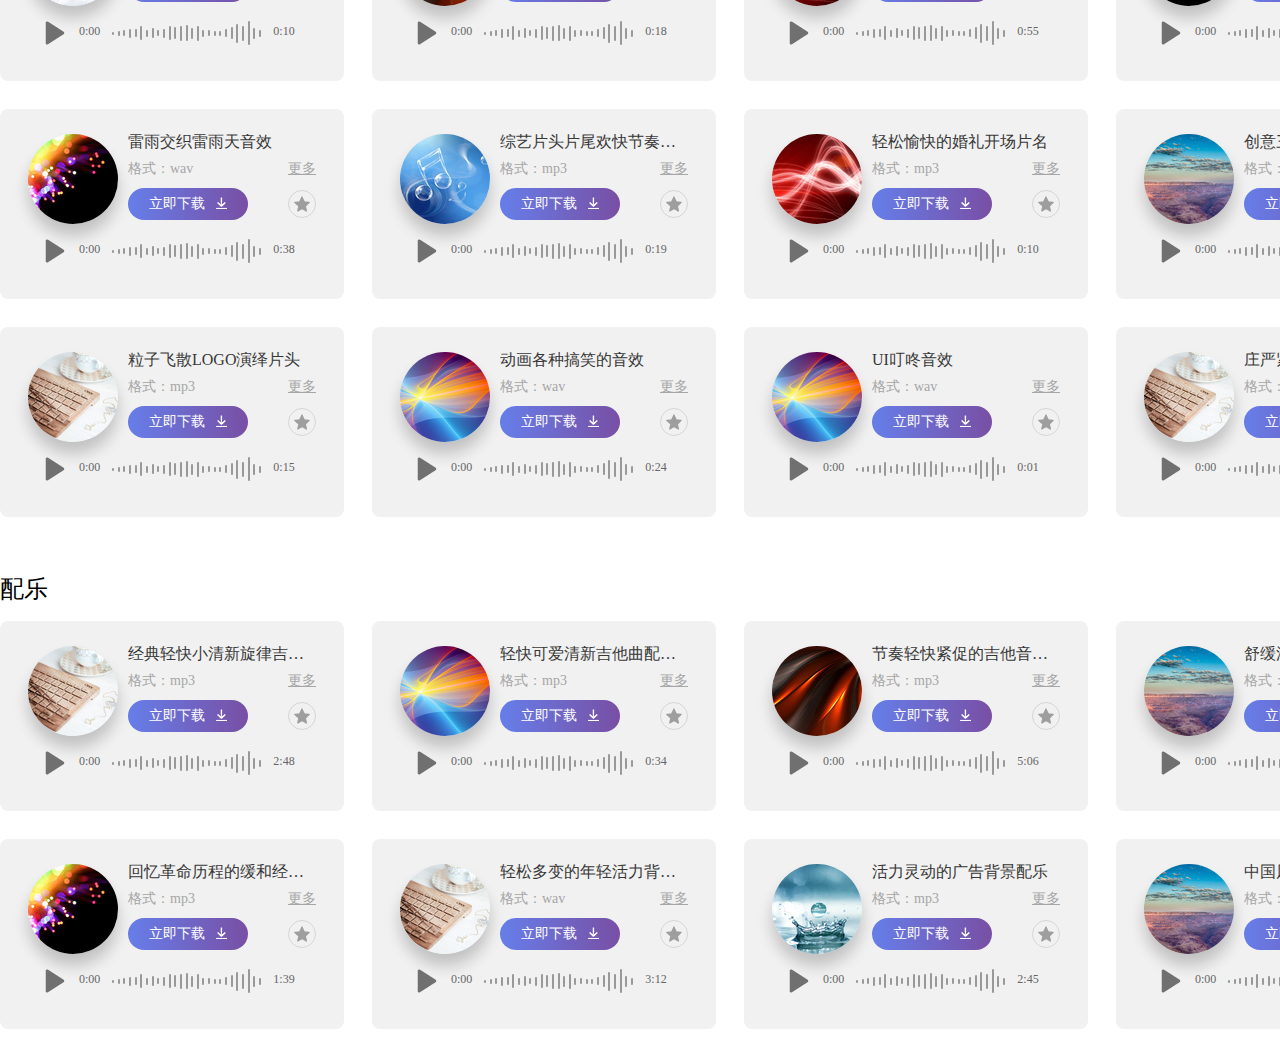
<file: 千库网/video.html>
<!DOCTYPE html>
<html lang="en">
<head>
    <meta charset="UTF-8">
    <title>视频素材_音效_配乐_千库网</title>

    <link rel="stylesheet" href="css/video.css">
    <link rel="stylesheet" href="css/sidebar.css">
</head>
<body>
<!--导航栏-->
<div class="root-nav">
    <ul class="root-ul">
        <!--logo-->
        <div class="div-logo">
            <a class="a1" href="http://588ku.com"></a>
            <a class="a2" href="http://588ku.com/video/">·&nbsp;&nbsp;视听库</a>
        </div>

        <!--nav-->
        <ul class="ul-nav">
            <li class="li-nav">
                <a href="http://588ku.com/video/shipin/">视频</a>
            </li>
            <li class="li-nav">
                <a href="http://588ku.com/video/yinxiao/">音效</a>
            </li>
            <li class="li-nav">
                <a href="http://588ku.com/video/peiyue/">配乐</a>
            </li>
            <li class="li-nav">
                <a id="a-vip">视听VIP</a>
                <div class="div-popup">
                    <em class="em-vip-icon"></em>
                    <div class="info">视听VIP特权</div>
                    <ul class="ul-info">
                        <li>精品视频音效</li>
                        <li>使用场景广泛</li>
                        <li>立享海量下载</li>
                        <li>专属客服服务</li>
                    </ul>
                    <a class="a-open" target="_blank">立即开通</a>
                </div>
            </li>
        </ul>

        <!--注册、登录-->
        <div class="div-login">
            <ul class="ul-login">
                <li class="li-login">
                    <a class="a1" href="#">注册</a>
                </li>
                <li class="li-login">
                    <a class="a2" href="#">登录</a>
                </li>
            </ul>
        </div>

        <!--返回-->
        <a class="a-return" href="http://588ku.com">返回千库主站</a>
    </ul>
</div>

<!--搜索框部分-->
<div class="div-search-box">
    <!--背景-->
    <div class="div-bg">
        <video src="mp4/video/searchBg.mp4" muted autoplay="autoplay" style="object-fit: fill" loop="loop" width="100%" height="400"></video>
    </div>

    <!--搜索框-->
    <div class="div-search">
        <ul class="ul-search">
            <li class="li-search on">视频</li>
            <li class="li-search">音效</li>
            <li class="li-search">配乐</li>
        </ul>

        <div class="search-box">
            <input id="input-search" type="text" placeholder="共475,152套/昨日更新2280套">
            <a id="a-search" href="#">
                <span></span>
                搜索
            </a>
        </div>

        <div class="search-sug">
            <a href="http://588ku.com/video/piantou-1.html" target="_blank">
                <div class="sug-class">片头</div>
                <div class="sug-entry">7145 结果</div>
            </a>
            <a href="http://588ku.com/video/keji-1.html" target="_blank">
                <div class="sug-class">科技</div>
                <div class="sug-entry">2944 结果</div>
            </a>
            <a href="http://588ku.com/video/shuimo-1.html" target="_blank">
                <div class="sug-class">水墨</div>
                <div class="sug-entry">1335 结果</div>
            </a>
            <a href="http://588ku.com/video/daojishi-1.html" target="_blank">
                <div class="sug-class">倒计时</div>
                <div class="sug-entry">398 结果</div>
            </a>
            <a href="http://588ku.com/video/kuaishan-1.html" target="_blank">
                <div class="sug-class">快闪</div>
                <div class="sug-entry">333 结果</div>
            </a>
            <a href="http://588ku.com/video/xiangce-1.html" target="_blank">
                <div class="sug-class">相册</div>
                <div class="sug-entry">3152 结果</div>
            </a>
            <a href="http://588ku.com/video/zimutiao-1.html" target="_blank">
                <div class="sug-class">字幕条</div>
                <div class="sug-entry">175 结果</div>
            </a>
            <a href="http://588ku.com/video/xingkong-1.html" target="_blank">
                <div class="sug-class">片星空</div>
                <div class="sug-entry">662 结果</div>
            </a>
        </div>

        <div class="hot-search">
            <span>热门搜索</span>
            <div>
                <a href="http://588ku.com/video/piantou-1.html" target="_blank">片头</a>
                <a href="http://588ku.com/video/keji-1.html" target="_blank">科技</a>
                <a href="http://588ku.com/video/shuimo-1.html" target="_blank">水墨</a>
                <a href="http://588ku.com/video/dangzheng-1.html" target="_blank">党政</a>
                <a href="http://588ku.com/video/guangxiaolizi-1.html" target="_blank">光效粒子</a>
                <a href="http://588ku.com/video/daojishi-1.html" target="_blank">倒计时</a>
                <a href="http://588ku.com/video/kuaishan-1.html" target="_blank">快闪</a>
                <a href="http://588ku.com/video/dianzixiangce-1.html" target="_blank">电子相册</a>
            </div>
        </div>
    </div>
</div>

<!--内容部分-->
<div class="div-content-box">
    <!--类别列表-->
    <div class="div-classify clear-fix">
        <div class="h1">
            <div class="head head1">
                <a href="http://588ku.com/video/1-0-0-0-hot/" target="_blank">
                    <em class="classify-video"></em>
                    视频
                </a>
            </div>
            <div class="body">
                <a href="http://588ku.com/video/1-0-1-0-today_update/" target="_blank">AE模板</a>
                <a href="http://588ku.com/video/1-0-2-0-today_update/" target="_blank">背景视频</a>
                <a href="http://588ku.com/video/1-0-3-0-today_update/" target="_blank">实拍视频</a>
                <a href="http://588ku.com/video/1-0-4-0-today_update/" target="_blank">会声会影</a>
            </div>
        </div>
        <div class="h1">
            <div class="head head2">
                <a href="http://588ku.com/video/yinxiao/" target="_blank">
                    <em class="classify-audio"></em>
                    音效
                </a>
            </div>
            <div class="body">
                <a href="http://588ku.com/video/2-0-1-0-0/" target="_blank">自然环境</a>
                <a href="http://588ku.com/video/2-0-2-0-0/" target="_blank">日常生活</a>
                <a href="http://588ku.com/video/2-0-3-0-0/" target="_blank">影视音效</a>
                <a href="http://588ku.com/video/2-0-4-0-0/" target="_blank">游戏音效</a>
            </div>
        </div>
        <div class="h1">
            <div class="head head3">
                <a href="http://588ku.com/video/peiyue/" target="_blank">
                    <em class="classify-music"></em>
                    配乐
                </a>
            </div>
            <div class="body">
                <a href="http://588ku.com/video/3-0-5-0-0/" target="_blank">情绪场景</a>
                <a href="http://588ku.com/video/3-0-6-0-0/" target="_blank">影视配乐</a>
                <a href="http://588ku.com/video/3-0-7-0-0/" target="_blank">乐器曲风</a>
                <a href="http://588ku.com/video/3-0-8-0-0/" target="_blank">婚礼音乐</a>
                <a href="http://588ku.com/video/3-0-9-0-0/" target="_blank">游戏配乐</a>
            </div>
        </div>
    </div>

    <!--视频列表-->
    <div class="div-video-list">
        <a class="a1" href="http://588ku.com/video/shipin/" target="_blank">视频</a>
        <a class="a2" href="http://588ku.com/video/shipin/" target="_blank ">更多</a>
    </div>

    <ul class="ul-video-box">
        <li class="li-video">
            <div class="img-box">
                <a class="a-box" href="http://588ku.com/video/26987376.html" target="_blank">
                    <img src="img/video/cover0.png"/>
                    <video src="mp4/video/video0.mp4" preload="none" loop="loop" poster="mp4/video/video-loading.gif"></video>
                </a>
                <em class="video-icon"></em>
                <div class="hover-content">
                    <a class="fav" href="#"></a>
                    <a class="down" href="#">
                        下载
                        <i></i>
                    </a>
                </div>
            </div>
        </li>
        <li class="li-video">
            <div class="img-box">
                <a href="http://588ku.com/video/26987376.html" target="_blank">
                    <img src="img/video/cover1.png"/>
                    <video src="mp4/video/video1.mp4" preload="none" loop="loop" poster="mp4/video/video-loading.gif"></video>
                </a>
                <em class="video-icon"></em>
                <div class="hover-content">
                    <a class="fav" href="#"></a>
                    <a class="down" href="#">
                        下载
                        <i></i>
                    </a>
                </div>
            </div>
        </li>
        <li class="li-video">
            <div class="img-box">
                <a href="http://588ku.com/video/26987376.html" target="_blank">
                    <img src="img/video/cover2.png"/>
                    <video src="mp4/video/video2.mp4" preload="none" loop="loop" poster="mp4/video/video-loading.gif"></video>
                </a>
                <em class="video-icon"></em>
                <div class="hover-content">
                    <a class="fav" href="#"></a>
                    <a class="down" href="#">
                        下载
                        <i></i>
                    </a>
                </div>
            </div>
        </li>
        <li class="li-video">
            <div class="img-box">
                <a href="http://588ku.com/video/26987376.html" target="_blank">
                    <img src="img/video/cover3.png"/>
                    <video src="mp4/video/video3.mp4" preload="none" loop="loop" poster="mp4/video/video-loading.gif"></video>
                </a>
                <em class="video-icon"></em>
                <div class="hover-content">
                    <a class="fav" href="#"></a>
                    <a class="down" href="#">
                        下载
                        <i></i>
                    </a>
                </div>
            </div>
        </li>
        <li class="li-video">
            <div class="img-box">
                <a href="http://588ku.com/video/26987376.html" target="_blank">
                    <img src="img/video/cover4.png"/>
                    <video src="mp4/video/video4.mp4" preload="none" loop="loop" poster="mp4/video/video-loading.gif"></video>
                </a>
                <em class="video-icon"></em>
                <div class="hover-content">
                    <a class="fav" href="#"></a>
                    <a class="down" href="#">
                        下载
                        <i></i>
                    </a>
                </div>
            </div>
        </li>
        <li class="li-video">
            <div class="img-box">
                <a href="http://588ku.com/video/26987376.html" target="_blank">
                    <img src="img/video/cover5.png"/>
                    <video src="mp4/video/video5.mp4" preload="none" loop="loop" poster="mp4/video/video-loading.gif"></video>
                </a>
                <em class="video-icon"></em>
                <div class="hover-content">
                    <a class="fav" href="#"></a>
                    <a class="down" href="#">
                        下载
                        <i></i>
                    </a>
                </div>
            </div>
        </li>
        <li class="li-video">
            <div class="img-box">
                <a href="http://588ku.com/video/26987376.html" target="_blank">
                    <img src="img/video/cover6.png"/>
                    <video src="mp4/video/video6.mp4" preload="none" loop="loop" poster="mp4/video/video-loading.gif"></video>
                </a>
                <em class="video-icon"></em>
                <div class="hover-content">
                    <a class="fav" href="#"></a>
                    <a class="down" href="#">
                        下载
                        <i></i>
                    </a>
                </div>
            </div>
        </li>
        <li class="li-video">
            <div class="img-box">
                <a href="http://588ku.com/video/26987376.html" target="_blank">
                    <img src="img/video/cover7.png"/>
                    <video src="mp4/video/video7.mp4" preload="none" loop="loop" poster="mp4/video/video-loading.gif"></video>
                </a>
                <em class="video-icon"></em>
                <div class="hover-content">
                    <a class="fav" href="#"></a>
                    <a class="down" href="#">
                        下载
                        <i></i>
                    </a>
                </div>
            </div>
        </li>
        <li class="li-video">
            <div class="img-box">
                <a href="http://588ku.com/video/26987376.html" target="_blank">
                    <img src="img/video/cover8.png"/>
                    <video src="mp4/video/video8.mp4" preload="none" loop="loop" poster="mp4/video/video-loading.gif"></video>
                </a>
                <em class="video-icon"></em>
                <div class="hover-content">
                    <a class="fav" href="#"></a>
                    <a class="down" href="#">
                        下载
                        <i></i>
                    </a>
                </div>
            </div>
        </li>
        <li class="li-video">
            <div class="img-box">
                <a href="http://588ku.com/video/26987376.html" target="_blank">
                    <img src="img/video/cover9.png"/>
                    <video src="mp4/video/video9.mp4" preload="none" loop="loop" poster="mp4/video/video-loading.gif"></video>
                </a>
                <em class="video-icon"></em>
                <div class="hover-content">
                    <a class="fav" href="#"></a>
                    <a class="down" href="#">
                        下载
                        <i></i>
                    </a>
                </div>
            </div>
        </li>
        <li class="li-video">
            <div class="img-box">
                <a href="http://588ku.com/video/26987376.html" target="_blank">
                    <img src="img/video/cover10.png"/>
                    <video src="mp4/video/video10.mp4" preload="none" loop="loop" poster="mp4/video/video-loading.gif"></video>
                </a>
                <em class="video-icon"></em>
                <div class="hover-content">
                    <a class="fav" href="#"></a>
                    <a class="down" href="#">
                        下载
                        <i></i>
                    </a>
                </div>
            </div>
        </li>
        <li class="li-video">
            <div class="img-box">
                <a href="http://588ku.com/video/26987376.html" target="_blank">
                    <img src="img/video/cover11.png"/>
                    <video src="mp4/video/video11.mp4" preload="none" loop="loop" poster="mp4/video/video-loading.gif"></video>
                </a>
                <em class="video-icon"></em>
                <div class="hover-content">
                    <a class="fav" href="#"></a>
                    <a class="down" href="#">
                        下载
                        <i></i>
                    </a>
                </div>
            </div>
        </li>
    </ul>

    <!--音效部分-->
    <div class="div-video-list">
        <a class="a1" href="http://588ku.com/video/yinxiao/" target="_blank">音效</a>
        <a class="a2" href="http://588ku.com/video/yinxiao/" target="_blank ">更多</a>
    </div>

    <ul class="ul-video-box">
        <li class="li-audio">
            <div class="div-content clear-fix">
                <a href="http://588ku.com/audio/505.html" target="_blank"></a>
                <div class="source-img start-rotate">
                    <img class="scrollLoading" src="img/video/audio1.png">
                </div>
                <div class="audio-info">
                    <a class="audio-name" href="http://588ku.com/audio/505.html" target="_blank">精美LOGO标志演绎背景音乐</a>
                    <div class="format clear-fix">
                        <span class="f1">格式：mp3</span>
                        <a class="fr" href="http://588ku.com/audio/505.html" target="_blank">更多</a>
                    </div>
                    <div class="bglist-505 clear-fix">
                        <a class="fav" href="#"></a>
                        <a class="down" href="#">
                            立即下载
                            <i></i>
                        </a>
                    </div>
                </div>
                <div class="audio-box clear-fix">
                    <i class="auto-play"></i>
                    <audio preload="none" data-time="10" src="mp3/video/demo.mp3">
                        <!--<source src="mp3/video/demo.mp3">-->
                    </audio>
                    <span class="start-time">0:00</span>
                    <div class="time-bar">
                        <img src="img/video/wave.png">
                        <i class="move-color"></i>
                    </div>
                    <span class="end-time">0:10</span>
                </div>
            </div>
        </li>
        <li class="li-audio">
            <div class="div-content clear-fix">
                <a href="http://588ku.com/audio/505.html" target="_blank"></a>
                <div class="source-img start-rotate">
                    <img class="scrollLoading" src="img/video/audio2.png">
                </div>
                <div class="audio-info">
                    <a class="audio-name" href="http://588ku.com/audio/505.html" target="_blank">震撼大气的文字片头</a>
                    <div class="format clear-fix">
                        <span class="f1">格式：mp3</span>
                        <a class="fr" href="http://588ku.com/audio/505.html" target="_blank">更多</a>
                    </div>
                    <div class="bglist-505 clear-fix">
                        <a class="fav" href="#"></a>
                        <a class="down" href="#">
                            立即下载
                            <i></i>
                        </a>
                    </div>
                </div>
                <div class="audio-box clear-fix">
                    <i class="auto-play"></i>
                    <audio preload="none" data-time="10">
                        <source src="mp3/video/demo.mp3">
                    </audio>
                    <span class="start-time">0:00</span>
                    <div class="time-bar">
                        <img src="img/video/wave.png">
                        <i class="move-color"></i>
                    </div>
                    <span class="end-time">0:18</span>
                </div>
            </div>
        </li>
        <li class="li-audio">
            <div class="div-content clear-fix">
                <a href="http://588ku.com/audio/505.html" target="_blank"></a>
                <div class="source-img start-rotate">
                    <img class="scrollLoading" src="img/video/audio3.png">
                </div>
                <div class="audio-info">
                    <a class="audio-name" href="http://588ku.com/audio/505.html" target="_blank">震撼大气粒子LOGO演绎配乐</a>
                    <div class="format clear-fix">
                        <span class="f1">格式：mp3</span>
                        <a class="fr" href="http://588ku.com/audio/505.html" target="_blank">更多</a>
                    </div>
                    <div class="bglist-505 clear-fix">
                        <a class="fav" href="#"></a>
                        <a class="down" href="#">
                            立即下载
                            <i></i>
                        </a>
                    </div>
                </div>
                <div class="audio-box clear-fix">
                    <i class="auto-play"></i>
                    <audio preload="none" data-time="10">
                        <source src="mp3/video/demo.mp3">
                    </audio>
                    <span class="start-time">0:00</span>
                    <div class="time-bar">
                        <img src="img/video/wave.png">
                        <i class="move-color"></i>
                    </div>
                    <span class="end-time">0:55</span>
                </div>
            </div>
        </li>
        <li class="li-audio">
            <div class="div-content clear-fix">
                <a href="http://588ku.com/audio/505.html" target="_blank"></a>
                <div class="source-img start-rotate">
                    <img class="scrollLoading" src="img/video/audio4.png">
                </div>
                <div class="audio-info">
                    <a class="audio-name" href="http://588ku.com/audio/505.html" target="_blank">振奋人心华丽开场音效</a>
                    <div class="format clear-fix">
                        <span class="f1">格式：mp3</span>
                        <a class="fr" href="http://588ku.com/audio/505.html" target="_blank">更多</a>
                    </div>
                    <div class="bglist-505 clear-fix">
                        <a class="fav" href="#"></a>
                        <a class="down" href="#">
                            立即下载
                            <i></i>
                        </a>
                    </div>
                </div>
                <div class="audio-box clear-fix">
                    <i class="auto-play"></i>
                    <audio preload="none" data-time="10">
                        <source src="mp3/video/demo.mp3">
                    </audio>
                    <span class="start-time">0:00</span>
                    <div class="time-bar">
                        <img src="img/video/wave.png">
                        <i class="move-color"></i>
                    </div>
                    <span class="end-time">0:30</span>
                </div>
            </div>
        </li>
        <li class="li-audio">
            <div class="div-content clear-fix">
                <a href="http://588ku.com/audio/505.html" target="_blank"></a>
                <div class="source-img start-rotate">
                    <img class="scrollLoading" src="img/video/audio4.png">
                </div>
                <div class="audio-info">
                    <a class="audio-name" href="http://588ku.com/audio/505.html" target="_blank">雷雨交织雷雨天音效</a>
                    <div class="format clear-fix">
                        <span class="f1">格式：wav</span>
                        <a class="fr" href="http://588ku.com/audio/505.html" target="_blank">更多</a>
                    </div>
                    <div class="bglist-505 clear-fix">
                        <a class="fav" href="#"></a>
                        <a class="down" href="#">
                            立即下载
                            <i></i>
                        </a>
                    </div>
                </div>
                <div class="audio-box clear-fix">
                    <i class="auto-play"></i>
                    <audio preload="none" data-time="10">
                        <source src="mp3/video/demo.mp3">
                    </audio>
                    <span class="start-time">0:00</span>
                    <div class="time-bar">
                        <img src="img/video/wave.png">
                        <i class="move-color"></i>
                    </div>
                    <span class="end-time">0:38</span>
                </div>
            </div>
        </li>
        <li class="li-audio">
            <div class="div-content clear-fix">
                <a href="http://588ku.com/audio/505.html" target="_blank"></a>
                <div class="source-img start-rotate">
                    <img class="scrollLoading" src="img/video/audio5.png">
                </div>
                <div class="audio-info">
                    <a class="audio-name" href="http://588ku.com/audio/505.html" target="_blank">综艺片头片尾欢快节奏音效</a>
                    <div class="format clear-fix">
                        <span class="f1">格式：mp3</span>
                        <a class="fr" href="http://588ku.com/audio/505.html" target="_blank">更多</a>
                    </div>
                    <div class="bglist-505 clear-fix">
                        <a class="fav" href="#"></a>
                        <a class="down" href="#">
                            立即下载
                            <i></i>
                        </a>
                    </div>
                </div>
                <div class="audio-box clear-fix">
                    <i class="auto-play"></i>
                    <audio preload="none" data-time="10">
                        <source src="mp3/video/demo.mp3">
                    </audio>
                    <span class="start-time">0:00</span>
                    <div class="time-bar">
                        <img src="img/video/wave.png">
                        <i class="move-color"></i>
                    </div>
                    <span class="end-time">0:19</span>
                </div>
            </div>
        </li>
        <li class="li-audio">
            <div class="div-content clear-fix">
                <a href="http://588ku.com/audio/505.html" target="_blank"></a>
                <div class="source-img start-rotate">
                    <img class="scrollLoading" src="img/video/audio3.png">
                </div>
                <div class="audio-info">
                    <a class="audio-name" href="http://588ku.com/audio/505.html" target="_blank">轻松愉快的婚礼开场片名</a>
                    <div class="format clear-fix">
                        <span class="f1">格式：mp3</span>
                        <a class="fr" href="http://588ku.com/audio/505.html" target="_blank">更多</a>
                    </div>
                    <div class="bglist-505 clear-fix">
                        <a class="fav" href="#"></a>
                        <a class="down" href="#">
                            立即下载
                            <i></i>
                        </a>
                    </div>
                </div>
                <div class="audio-box clear-fix">
                    <i class="auto-play"></i>
                    <audio preload="none" data-time="10">
                        <source src="mp3/video/demo.mp3">
                    </audio>
                    <span class="start-time">0:00</span>
                    <div class="time-bar">
                        <img src="img/video/wave.png">
                        <i class="move-color"></i>
                    </div>
                    <span class="end-time">0:10</span>
                </div>
            </div>
        </li>
        <li class="li-audio">
            <div class="div-content clear-fix">
                <a href="http://588ku.com/audio/505.html" target="_blank"></a>
                <div class="source-img start-rotate">
                    <img class="scrollLoading" src="img/video/audio6.png">
                </div>
                <div class="audio-info">
                    <a class="audio-name" href="http://588ku.com/audio/505.html" target="_blank">创意三维转场</a>
                    <div class="format clear-fix">
                        <span class="f1">格式：mp3</span>
                        <a class="fr" href="http://588ku.com/audio/505.html" target="_blank">更多</a>
                    </div>
                    <div class="bglist-505 clear-fix">
                        <a class="fav" href="#"></a>
                        <a class="down" href="#">
                            立即下载
                            <i></i>
                        </a>
                    </div>
                </div>
                <div class="audio-box clear-fix">
                    <i class="auto-play"></i>
                    <audio preload="none" data-time="10">
                        <source src="mp3/video/demo.mp3">
                    </audio>
                    <span class="start-time">0:00</span>
                    <div class="time-bar">
                        <img src="img/video/wave.png">
                        <i class="move-color"></i>
                    </div>
                    <span class="end-time">0:25</span>
                </div>
            </div>
        </li>
        <li class="li-audio">
            <div class="div-content clear-fix">
                <a href="http://588ku.com/audio/505.html" target="_blank"></a>
                <div class="source-img start-rotate">
                    <img class="scrollLoading" src="img/video/audio7.png">
                </div>
                <div class="audio-info">
                    <a class="audio-name" href="http://588ku.com/audio/505.html" target="_blank">粒子飞散LOGO演绎片头</a>
                    <div class="format clear-fix">
                        <span class="f1">格式：mp3</span>
                        <a class="fr" href="http://588ku.com/audio/505.html" target="_blank">更多</a>
                    </div>
                    <div class="bglist-505 clear-fix">
                        <a class="fav" href="#"></a>
                        <a class="down" href="#">
                            立即下载
                            <i></i>
                        </a>
                    </div>
                </div>
                <div class="audio-box clear-fix">
                    <i class="auto-play"></i>
                    <audio preload="none" data-time="10">
                        <source src="mp3/video/demo.mp3">
                    </audio>
                    <span class="start-time">0:00</span>
                    <div class="time-bar">
                        <img src="img/video/wave.png">
                        <i class="move-color"></i>
                    </div>
                    <span class="end-time">0:15</span>
                </div>
            </div>
        </li>
        <li class="li-audio">
            <div class="div-content clear-fix">
                <a href="http://588ku.com/audio/505.html" target="_blank"></a>
                <div class="source-img start-rotate">
                    <img class="scrollLoading" src="img/video/audio8.png">
                </div>
                <div class="audio-info">
                    <a class="audio-name" href="http://588ku.com/audio/505.html" target="_blank">动画各种搞笑的音效</a>
                    <div class="format clear-fix">
                        <span class="f1">格式：wav</span>
                        <a class="fr" href="http://588ku.com/audio/505.html" target="_blank">更多</a>
                    </div>
                    <div class="bglist-505 clear-fix">
                        <a class="fav" href="#"></a>
                        <a class="down" href="#">
                            立即下载
                            <i></i>
                        </a>
                    </div>
                </div>
                <div class="audio-box clear-fix">
                    <i class="auto-play"></i>
                    <audio preload="none" data-time="10">
                        <source src="mp3/video/demo.mp3">
                    </audio>
                    <span class="start-time">0:00</span>
                    <div class="time-bar">
                        <img src="img/video/wave.png">
                        <i class="move-color"></i>
                    </div>
                    <span class="end-time">0:24</span>
                </div>
            </div>
        </li>
        <li class="li-audio">
            <div class="div-content clear-fix">
                <a href="http://588ku.com/audio/505.html" target="_blank"></a>
                <div class="source-img start-rotate">
                    <img class="scrollLoading" src="img/video/audio8.png">
                </div>
                <div class="audio-info">
                    <a class="audio-name" href="http://588ku.com/audio/505.html" target="_blank">UI叮咚音效</a>
                    <div class="format clear-fix">
                        <span class="f1">格式：wav</span>
                        <a class="fr" href="http://588ku.com/audio/505.html" target="_blank">更多</a>
                    </div>
                    <div class="bglist-505 clear-fix">
                        <a class="fav" href="#"></a>
                        <a class="down" href="#">
                            立即下载
                            <i></i>
                        </a>
                    </div>
                </div>
                <div class="audio-box clear-fix">
                    <i class="auto-play"></i>
                    <audio preload="none" data-time="10">
                        <source src="mp3/video/demo.mp3">
                    </audio>
                    <span class="start-time">0:00</span>
                    <div class="time-bar">
                        <img src="img/video/wave.png">
                        <i class="move-color"></i>
                    </div>
                    <span class="end-time">0:01</span>
                </div>
            </div>
        </li>
        <li class="li-audio">
            <div class="div-content clear-fix">
                <a href="http://588ku.com/audio/505.html" target="_blank"></a>
                <div class="source-img start-rotate">
                    <img class="scrollLoading" src="img/video/audio7.png">
                </div>
                <div class="audio-info">
                    <a class="audio-name" href="http://588ku.com/audio/505.html" target="_blank">庄严紧张的大气开场音效</a>
                    <div class="format clear-fix">
                        <span class="f1">格式：mp3</span>
                        <a class="fr" href="http://588ku.com/audio/505.html" target="_blank">更多</a>
                    </div>
                    <div class="bglist-505 clear-fix">
                        <a class="fav" href="#"></a>
                        <a class="down" href="#">
                            立即下载
                            <i></i>
                        </a>
                    </div>
                </div>
                <div class="audio-box clear-fix">
                    <i class="auto-play"></i>
                    <audio preload="none" data-time="10">
                        <source src="mp3/video/demo.mp3">
                    </audio>
                    <span class="start-time">0:00</span>
                    <div class="time-bar">
                        <img src="img/video/wave.png">
                        <i class="move-color"></i>
                    </div>
                    <span class="end-time">0:30</span>
                </div>
            </div>
        </li>
    </ul>

    <!--配乐部分-->
    <div class="div-video-list">
        <a class="a1" href="http://588ku.com/video/peiyue/" target="_blank">配乐</a>
        <a class="a2" href="http://588ku.com/video/peiyue/" target="_blank ">更多</a>
    </div>

    <ul class="ul-video-box">
        <li class="li-audio">
            <div class="div-content clear-fix">
                <a href="http://588ku.com/audio/505.html" target="_blank"></a>
                <div class="source-img start-rotate">
                    <img class="scrollLoading" src="img/video/audio7.png">
                </div>
                <div class="audio-info">
                    <a class="audio-name" href="http://588ku.com/audio/505.html" target="_blank">经典轻快小清新旋律吉他配乐悠扬舒缓片头背景配乐</a>
                    <div class="format clear-fix">
                        <span class="f1">格式：mp3</span>
                        <a class="fr" href="http://588ku.com/audio/505.html" target="_blank">更多</a>
                    </div>
                    <div class="bglist-505 clear-fix">
                        <a class="fav" href="#"></a>
                        <a class="down" href="#">
                            立即下载
                            <i></i>
                        </a>
                    </div>
                </div>
                <div class="audio-box clear-fix">
                    <i class="auto-play"></i>
                    <audio preload="none" data-time="10">
                        <source src="mp3/video/demo.mp3">
                    </audio>
                    <span class="start-time">0:00</span>
                    <div class="time-bar">
                        <img src="img/video/wave.png">
                        <i class="move-color"></i>
                    </div>
                    <span class="end-time">2:48</span>
                </div>
            </div>
        </li>
        <li class="li-audio">
            <div class="div-content clear-fix">
                <a href="http://588ku.com/audio/505.html" target="_blank"></a>
                <div class="source-img start-rotate">
                    <img class="scrollLoading" src="img/video/audio8.png">
                </div>
                <div class="audio-info">
                    <a class="audio-name" href="http://588ku.com/audio/505.html" target="_blank">轻快可爱清新吉他曲配乐背景配乐背景配乐</a>
                    <div class="format clear-fix">
                        <span class="f1">格式：mp3</span>
                        <a class="fr" href="http://588ku.com/audio/505.html" target="_blank">更多</a>
                    </div>
                    <div class="bglist-505 clear-fix">
                        <a class="fav" href="#"></a>
                        <a class="down" href="#">
                            立即下载
                            <i></i>
                        </a>
                    </div>
                </div>
                <div class="audio-box clear-fix">
                    <i class="auto-play"></i>
                    <audio preload="none" data-time="10">
                        <source src="mp3/video/demo.mp3">
                    </audio>
                    <span class="start-time">0:00</span>
                    <div class="time-bar">
                        <img src="img/video/wave.png">
                        <i class="move-color"></i>
                    </div>
                    <span class="end-time">0:34</span>
                </div>
            </div>
        </li>
        <li class="li-audio">
            <div class="div-content clear-fix">
                <a href="http://588ku.com/audio/505.html" target="_blank"></a>
                <div class="source-img start-rotate">
                    <img class="scrollLoading" src="img/video/audio2.png">
                </div>
                <div class="audio-info">
                    <a class="audio-name" href="http://588ku.com/audio/505.html" target="_blank">节奏轻快紧促的吉他音乐背景配乐</a>
                    <div class="format clear-fix">
                        <span class="f1">格式：mp3</span>
                        <a class="fr" href="http://588ku.com/audio/505.html" target="_blank">更多</a>
                    </div>
                    <div class="bglist-505 clear-fix">
                        <a class="fav" href="#"></a>
                        <a class="down" href="#">
                            立即下载
                            <i></i>
                        </a>
                    </div>
                </div>
                <div class="audio-box clear-fix">
                    <i class="auto-play"></i>
                    <audio preload="none" data-time="10">
                        <source src="mp3/video/demo.mp3">
                    </audio>
                    <span class="start-time">0:00</span>
                    <div class="time-bar">
                        <img src="img/video/wave.png">
                        <i class="move-color"></i>
                    </div>
                    <span class="end-time">5:06</span>
                </div>
            </div>
        </li>
        <li class="li-audio">
            <div class="div-content clear-fix">
                <a href="http://588ku.com/audio/505.html" target="_blank"></a>
                <div class="source-img start-rotate">
                    <img class="scrollLoading" src="img/video/audio6.png">
                </div>
                <div class="audio-info">
                    <a class="audio-name" href="http://588ku.com/audio/505.html" target="_blank">舒缓深情女声婚礼背景配乐</a>
                    <div class="format clear-fix">
                        <span class="f1">格式：mp3</span>
                        <a class="fr" href="http://588ku.com/audio/505.html" target="_blank">更多</a>
                    </div>
                    <div class="bglist-505 clear-fix">
                        <a class="fav" href="#"></a>
                        <a class="down" href="#">
                            立即下载
                            <i></i>
                        </a>
                    </div>
                </div>
                <div class="audio-box clear-fix">
                    <i class="auto-play"></i>
                    <audio preload="none" data-time="10">
                        <source src="mp3/video/demo.mp3">
                    </audio>
                    <span class="start-time">0:00</span>
                    <div class="time-bar">
                        <img src="img/video/wave.png">
                        <i class="move-color"></i>
                    </div>
                    <span class="end-time">3:16</span>
                </div>
            </div>
        </li>
        <li class="li-audio">
            <div class="div-content clear-fix">
                <a href="http://588ku.com/audio/505.html" target="_blank"></a>
                <div class="source-img start-rotate">
                    <img class="scrollLoading" src="img/video/audio4.png">
                </div>
                <div class="audio-info">
                    <a class="audio-name" href="http://588ku.com/audio/505.html" target="_blank">回忆革命历程的缓和经典视频音乐党政背景配乐</a>
                    <div class="format clear-fix">
                        <span class="f1">格式：mp3</span>
                        <a class="fr" href="http://588ku.com/audio/505.html" target="_blank">更多</a>
                    </div>
                    <div class="bglist-505 clear-fix">
                        <a class="fav" href="#"></a>
                        <a class="down" href="#">
                            立即下载
                            <i></i>
                        </a>
                    </div>
                </div>
                <div class="audio-box clear-fix">
                    <i class="auto-play"></i>
                    <audio preload="none" data-time="10">
                        <source src="mp3/video/demo.mp3">
                    </audio>
                    <span class="start-time">0:00</span>
                    <div class="time-bar">
                        <img src="img/video/wave.png">
                        <i class="move-color"></i>
                    </div>
                    <span class="end-time">1:39</span>
                </div>
            </div>
        </li>
        <li class="li-audio">
            <div class="div-content clear-fix">
                <a href="http://588ku.com/audio/505.html" target="_blank"></a>
                <div class="source-img start-rotate">
                    <img class="scrollLoading" src="img/video/audio7.png">
                </div>
                <div class="audio-info">
                    <a class="audio-name" href="http://588ku.com/audio/505.html" target="_blank">轻松多变的年轻活力背景配乐</a>
                    <div class="format clear-fix">
                        <span class="f1">格式：wav</span>
                        <a class="fr" href="http://588ku.com/audio/505.html" target="_blank">更多</a>
                    </div>
                    <div class="bglist-505 clear-fix">
                        <a class="fav" href="#"></a>
                        <a class="down" href="#">
                            立即下载
                            <i></i>
                        </a>
                    </div>
                </div>
                <div class="audio-box clear-fix">
                    <i class="auto-play"></i>
                    <audio preload="none" data-time="10">
                        <source src="mp3/video/demo.mp3">
                    </audio>
                    <span class="start-time">0:00</span>
                    <div class="time-bar">
                        <img src="img/video/wave.png">
                        <i class="move-color"></i>
                    </div>
                    <span class="end-time">3:12</span>
                </div>
            </div>
        </li>
        <li class="li-audio">
            <div class="div-content clear-fix">
                <a href="http://588ku.com/audio/505.html" target="_blank"></a>
                <div class="source-img start-rotate">
                    <img class="scrollLoading" src="img/video/audio0.png">
                </div>
                <div class="audio-info">
                    <a class="audio-name" href="http://588ku.com/audio/505.html" target="_blank">活力灵动的广告背景配乐</a>
                    <div class="format clear-fix">
                        <span class="f1">格式：mp3</span>
                        <a class="fr" href="http://588ku.com/audio/505.html" target="_blank">更多</a>
                    </div>
                    <div class="bglist-505 clear-fix">
                        <a class="fav" href="#"></a>
                        <a class="down" href="#">
                            立即下载
                            <i></i>
                        </a>
                    </div>
                </div>
                <div class="audio-box clear-fix">
                    <i class="auto-play"></i>
                    <audio preload="none" data-time="10">
                        <source src="mp3/video/demo.mp3">
                    </audio>
                    <span class="start-time">0:00</span>
                    <div class="time-bar">
                        <img src="img/video/wave.png">
                        <i class="move-color"></i>
                    </div>
                    <span class="end-time">2:45</span>
                </div>
            </div>
        </li>
        <li class="li-audio">
            <div class="div-content clear-fix">
                <a href="http://588ku.com/audio/505.html" target="_blank"></a>
                <div class="source-img start-rotate">
                    <img class="scrollLoading" src="img/video/audio6.png">
                </div>
                <div class="audio-info">
                    <a class="audio-name" href="http://588ku.com/audio/505.html" target="_blank">中国风古筝曲水姻缘背景配乐</a>
                    <div class="format clear-fix">
                        <span class="f1">格式：mp3</span>
                        <a class="fr" href="http://588ku.com/audio/505.html" target="_blank">更多</a>
                    </div>
                    <div class="bglist-505 clear-fix">
                        <a class="fav" href="#"></a>
                        <a class="down" href="#">
                            立即下载
                            <i></i>
                        </a>
                    </div>
                </div>
                <div class="audio-box clear-fix">
                    <i class="auto-play"></i>
                    <audio preload="none" data-time="10">
                        <source src="mp3/video/demo.mp3">
                    </audio>
                    <span class="start-time">0:00</span>
                    <div class="time-bar">
                        <img src="img/video/wave.png">
                        <i class="move-color"></i>
                    </div>
                    <span class="end-time">3:55</span>
                </div>
            </div>
        </li>
    </ul>
</div>
<script type="text/javascript" src="js/jquery-3.3.1.js"></script>
<script type="text/javascript" src="js/video.js"></script>
<script type="text/javascript" src="js/sidebar.js"></script>
</body>
</html>
</file>
<file: 千库网/css/sidebar.css>
@charset "utf-8";
.abox{
	position:fixed;
	top:60px;
	right:60px;
	width:110px;
	height:114px;
	background:url(../img/sidebar/8a113c6761538d50ec8901dda49be850_comVip-head-iconV2.png) no-repeat center;
	animation: two-up-down 2s infinite linear;
	cursor: pointer;
	z-index:199;
}
@keyframes two-up-down{
	0%,70%,100%{top:70px}
	35%{top:90px}
	
}
.aboxd{
	position: absolute;
	right: -10px;
	top: -10px;
	width: 20px;
	height: 20px;
	padding: 0;
	margin: 0;
	color: black;
	/*border: 1px solid white;*/
	font-size: 20px;
}
.sidebarDiv{
	position:fixed;
	right:0;
	bottom:170px;
	height:328px;
	margin-top:-164px;
	z-index:100;
	font-size: 100%;
}
.sidebarUl{
	list-style:none;
}
.sidebarLi{
	width: 44px;
	in-height: 51px;
	background: #fff;
	text-align: center;
	border: 1px solid #f2f2f2;
	cursor: pointer;
	position: relative;
	display: list-item;
	margin: 0;
	padding: 0;
	font-size: 100%;
}
.gotoTop{
	width: 44px;
	height: 51px;
	background: #fff;
	text-align: center;
	border: 1px solid #f2f2f2;
	cursor: pointer;
	position: absolute;
	right: 0;
	font-size: 60px;
	font-weight: 900;
	color: rgba(0,0,0,0.7);
	background: #e8e8e8;
}
.gotoTop:hover{
	background: #e0e0e0;
}
.sidebarA{
	display: block;
	color: rgba(0, 0, 0, 0.7);
	font-size: 12px;
	padding: 9px 0;
	font-family: '微软雅黑';
	text-decoration: none;
	margin: 0;
	cursor: pointer;
}
.sidebarLi:hover .sidebarA{
	background: rgb(15,138,253)
}

#sidebarUl-2:hover .callCS{
    display: initial
}
.callCS{
	width: 289px;
    top: -54px;
    text-align: left;
    right: 44px;
    position: absolute;
    z-index: 99;
    border: 1px solid #e8e8e8;
	box-shadow: 0px 0px 6px 3px rgba(0,0,0,0.1);
    border-radius: 2px;
    background: white;
    display: none;
	cursor:  default;
}
.box-title{
	height: 40px;
    line-height: 40px;
    background-color: #f7f7f7;
    padding-left: 20px;
    margin: 0;
}
.callCS-text{
	height: 40px;
    line-height: 40px;
    padding-left: 20px;
    margin: 0;
    font-size: 100%;
}
.companyVIP{
	position: absolute;
    right: 44px;
    top: -54px;
	box-shadow: 0px 0px 6px 3px rgba(0,0,0,0.1);
    border: 1px solid #e8e8e8;
    border-radius: 2px;
    margin: 0;
    padding: 0;
    z-index: 90;
    display: none;
	cursor:  default;
}
.companyVIP-img{
    width: 517px;
	height: 209px;
	background: url(../img/sidebar/20180711224044.png) no-repeat;
}

#sidebarUl-3:hover .companyVIP{
    display: initial
}

.qqUnion{
	width: 238px;
	box-shadow: 0px 0px 6px 3px rgba(0,0,0,0.1);
    border: 1px solid #e8e8e8;
    border-radius: 2px;
    background: #fff;
    padding-bottom: 8px;
    text-align: center;
    z-index: 90;
    position: absolute;
    right: 44px;
    top: -54px;
    cursor: default;
    display: none;
}
#sidebarUl-4:hover .qqUnion{
    display: initial
}
.qqUnion-div{
	position: relative;
	height: 40px;
	line-height:3  ;
}
.qqUnion-text{
	width: 140px;
    padding-left: 20px;
    text-align: left;
    font-size: 14px;    
    margin: 0;
    padding: 0;
    position: absolute;
    left: 10px;
    font: inherit;
    vertical-align: baseline;
}
.qqUnion-inf{
	width: 48px;
    height: 20px;
    position: absolute;
    right: 10px;
    top: 0px;
    margin-top:10px;
    line-height: 20px;
    border: 1px solid #008aff;
    border-radius: 4px;
    font-size: 12px;
    padding-bottom: 0;
    font-weight: normal;
    background: none;
}
.qqUnion-inf-full
{
    border-color: #999;
    color: #999;
}
.qqUnion-inf-unfull{
	border-color: #008aff;
    color: #008aff;
    cursor: pointer;
}

.qqUnion-inf-unfull:hover{
	border-color: #008aff;
    color: white;
    background: #008aff;
    cursor: pointer;
}
#sidebarUl-6:hover .clickMeMoney{
    display: initial
}
.clickMeMoney{
    width: 230px;
    height: 235px;
    top: -54px;
    right: 44px;
    position: absolute;
    background: rgb(240,203,107);
    z-index: 7;
	box-shadow: 0px 0px 6px 3px rgba(0,0,0,0.1);
    border: 1px solid #e8e8e8;
    cursor: default;
    display: none;
    text-align: center;
}
.clickMeMoney-p{
    font-size: 20px;
}
.clickMeMoney-div{
    width: 100%;
    height: 100%;
	background: url("../img/sidebar/profit-icon.png") no-repeat;
	position: absolute;
	left: 20%;
	top:20%
}

.clickMeMoney-btn{
    margin: 8px auto 0;
    width: 174px;
    height: 33px;
	position: absolute;
	left: 10%;
	bottom: 10%;
    line-height: 33px;
    text-align: center;
    border-radius: 25px;
	background:#fb4a02;
	cursor: pointer;
}
</file>
<file: 千库网/css/header.css>
@charset "utf-8";
.headerDiv{
    margin: 0;
    padding: 0;
    background: white;
    width: 100%;
    height: 80px;
}
.infHeaderDiv{
    width: 1200px;
    height: 80px;
    margin: 0 auto;
}
.header-cut1{
    margin: 20px;
	height: 100%;
	width: 104px;
    overflow: hidden;
    background: url(../img/header/a46c0b07322f910f0cee3756df25013f_ku-logoNewTopV1.png) no-repeat;
    float: left;
}
.header-cut2{
	list-style: none;
	position: relative;
    margin: 0;
    padding: 0;
	left:20px
}
.header-cut2-li{
    margin-right: 10px;    
    float: left;
    display: list-item;
    position: relative;
    margin: 24px 0;
    width: 104px;
    height: 33px;
    padding: 0 15px;
    cursor: pointer;
}
.header-cut2-li-a{
    font-family: "微软雅黑";
    font-size: 20px;
    color:  #323232;
    text-decoration:none;

}
.header-cut2-li:hover{
	
    /*background: #000000;*/
}
.header-cut2-li:hover .header-cut2-li-a{
    color: #121212;
    font-weight: 600;
    display: initial;
}
.header-cut2-li-div{
	width: 560px;
    position: absolute;
    margin: 0;
    background: #fff;
    top: 30px;
    left: 0;
    z-index: 100;
    border-radius: 6px;
    color: white;
    box-shadow: 0px 0px 6px 3px rgba(0,0,0,0.05);
    display: none;
    cursor: default;
}
.header-cut2-li:hover .header-cut2-li-div{
    display: initial;
	}
.header-cut2-li-div_p1{
	position: relative;
	left: 10px;
	top:10px;
	font-size: 16px;
	color: #484848;
	font-family: "微软雅黑";
}
.header-cut2-li-div_p2{
	position: absolute;
	left: 120px;
	top:10px;
	font-size: 16px;
	color: #484848;
	/*margin: 10px;*/
	font-family: "微软雅黑";
}

.header-cut2-li-div_classiP{
	position: relative;
	left: 10px;
	top:30px;
	font-size: 20px;
	margin-top: 40px;
	color: #484848;
	font-family: "微软雅黑";
}

.header-cut2-li-div_classiP_all{
	position:relative;
	color: #000000;
	left: 0px;  
	top:20px;
	font-size: 16px;
	margin: 10px;
	display: inline-block;
    padding: 0 8px;
    border-radius: 6px;
    height: 30px;
    line-height: 30px;
    cursor: pointer;
    /*background: orange;*/
}
.header-cut2-li-div_classiP_all:hover{
	background: orange;
	color: white;
}
.header-cut3{
    margin: 0;
	
}
</file>
<file: 千库网/css/navigation.css>
@charset "utf-8";
*{
	margin: 0;
	padding: 0;
}

#bodyDiv{
	left: 10%;
	position: relative;
	width: 80%;
	border: 1px solid white;	
}

.logoimg{
	position: relative;
	top: 10px;
	left: 40%;
	height: 130px;
}

#bodyDiv .canvasDiv{
	position: relative;
	width: 100%;
	height: 800px;
	box-shadow: 0px 0px 6px 3px rgba(0,0,0,0.05);
	top: 0px;
	left: 0;
	background: whitesmoke;
}
.searchDiv{
	position: absolute;
	left: 150px;
	top: 50px;
	z-index: 20;
}
.searchTxt{
	margin: 10px;
	font-family: "微软雅黑";	
	font-size: 30px;
	color: #989898;
	cursor: pointer;
}
.searchTxt1:hover{
	color: rgb(15,138,253)  !important;
}
.searchTxt2:hover{
	color: rgb(41,206,220)  !important;
}
.searchTxt3:hover{
	color: rgb(249,69,51)  !important; 
}
.searchTxt4:hover{
	color: rgb(254,159,77)  !important;
}
.searchBox{
	height: 50px;
	width: 800px;
	float: left;
	font-size: 20px;
}
.searchBox:focus + .searchBtn + .hotDiv{
	display: initial;
}	
.searchBtn{
	float: right;
	background: rgb(15,138,253);
	height: 54px;
	width: 80px;
	margin: 0;
	padding: 0;
	cursor: pointer;
}

input::-webkit-input-placeholder {
    color: #989898;
}
.hotDiv{
	position: relative;
	top: 54px;;
	left: 0px;
	width: 720px;
	display: none;
}

.hotUl{
	background: #fff;
	border: 1px solid #c8c8c8;
	box-shadow: 0px 0px 6px 3px rgba(0,0,0,0.1);
	list-style:none;
}
.hotUl li{
	margin: 0;
	padding: 0;
	position: relative;
	height: 40px;
	top:0;
	cursor: pointer;
}
.hotUl li:hover{
	background:  #E0E0E0;
}
.hotUl li p{
	position: absolute;
	font-size: 20px;
	color: #484848;
	top: 0;
}

.hotUl li img{
	position: absolute;
	left: 80px;
}

.rollDiv{
	position: relative;
	left: 10%; 
	top: 200px;
	width: 1200px;
	z-index: 10;
}
.rollImg{
	position: absolute;
	top: 0;
	left: 0;
	height: 456px;
	width: 1200px;
	box-shadow: 0px  0px 10px 2px rgba(0,0,0,0.4);
	margin: auto;
}
.rollUl{
	list-style:none;
	position: absolute;
}
.rollLi{
	margin: 10px;
	background: none;
	border: 1px solid white;
	border-radius: 25px;
	float: left;
	width: 20px;
	height: 20px;
	cursor: pointer;
	transition: all 0.5s;
}
.rollLi:hover{
	background: white;
	width: 40px;
}
.canvasDiv2{
	position: relative;
	top:20px;
	right: 0;
	height: 300px;
	width: 100%;
}

.canvasDiv3{
	position: relative;
	top:20px;
	right: 0;
	/*height: 300px;*/
	width: 100%;
	background:  #E8E8E8;
}

.imgBox1_div{
	width: 268px;
	height: 180px;
	overflow: hidden;
	background-color: #d8d8d8;
	border-radius: 4px;
	position: relative;
	left: 150px;
	float: left;    
	cursor: pointer;
	margin: 20px;
}
.imgBox1_div img{
	width: 100%;
	height: 100%;
}

.imgBox1_div div{
	position: absolute;
	top: 0;
	width: 100%;
	height: 100%;
	transform: translateY(180px);
	transition: all .5s;
}
.imgBox1_div:hover div{
	transform: translateY(0px);
}
.imgBox1_div div div{
	position: absolute;
	top:0;
	left: 0;
	width: 100%;
	height: 100%;
	background: #000000;
	opacity: .6;
}
.imgBox1_div div p{
	position: absolute;
	top:80px;
	left: 20%;
	color: white;
	font-size: 25px;
	width: 100%;
	height: 100%;
}
.imgBox2_title p{
	font-family: "微软雅黑";	
	margin-left: 500px;
}
.imgBox2_p1{
	font-size: 40px;
	/*color: red;*/
}
.imgBox2_p2{
	position: absolute;
	right: 40px;
	top:40px;
	font-family: "微软雅黑";	
	float: right;
	font-size: 20px;
}
.imgBox2_div{

}
.imgBox2_div div{
	margin: 10px;
	position: relative;
	left: 60px;
	overflow: hidden;
	display: inline-block;
	/*background: #F8F8F8;*/
	cursor: pointer;
}

.imgBox2_div div img{
	border: 3px solid #989898;
}

.imgBox2_div div img:hover{
	opacity: 0.5;
}

.imgBox2_div div:hover p{
	color: red;
}

.imgBox2_div div p{
	position: relative;
	left: 0px;
	top: 0px;
	color: rgb(51,51,51);
	font-size: 25px;
	font-family: "微软雅黑";
}

.canvasDivEnd{
	position: relative;
	bottom: 0;
	height: 150px;
	width: 100%;
	background: rgb(34,34,34);
}
</file>
<file: 千库网/css/cutpic.css>
@charset "utf-8";

*{margin: 0;padding: 0;}

a{text-decoration: none;}

.c-all{
	width: 100%;
	background: rgb(244, 244, 244);
}

.h600{height: 600px;}
.h800{height: 800px;}
.h1000{height: 1000px;}
.h1200{height: 1200px;}

.w1200{
	width: 1200px;
	margin: 0 auto;
}

.cut-banner{
	position: relative;
	width: 100%;
	height: 420px;
	background: url(../img/png-banner.jpg) no-repeat center;
}
.relative{
	position: relative;
}
/*标题*/
.cut-banner .cut-title{
	position: absolute;
	top: 130px;
	left: 400px;
	font-size: 42px;
	color: white;
	opacity: 0;
}
/*搜索框*/
.cut-banner .cut-input{
	position: absolute;
	top: 240px;
	left: 160px;
	width: 600px;
	height: 44px;
	border: #008AFF solid 1px;
	opacity: 0;
	
}
/*按钮*/
.cut-banner .cut-search{
	position: absolute;
	top: 240px;
	left: 760px;
	width: 100px;
	height: 44px;
	background: rgb(0, 130, 223);
	border: rgb(0, 130, 223) solid 1px;
	color: white;
	text-align: center;
	line-height: 44px;
	opacity: 0;
}
/*动画*/
.cut-input{
	animation: appearinput 0.6s 1 0.3s;
	animation-fill-mode: forwards;
}
.cut-title,.cut-search{
	animation: appear 0.6s 1 0.3s;
	animation-fill-mode: forwards;
}
@keyframes appearinput{
	from{
		transform: translateY(200px);
		opacity: 0;
		}
	to{
		transform: translateY(0px);
		opacity: 0.6;
		}
}
@keyframes appear{
	from{
		transform: translateY(200px);
		opacity: 0;
		}
	to{
		transform: translateY(0px);
		opacity: 1;
		}
}
/*右侧介绍*/
.cut-banner .cut-ul{
	position: absolute;
	top: 80px;
	right: 45px;
	font-size: 20px;
	line-height: 60px;
	color: white;
}
/*下载按钮*/
.cut-banner .cut-download{
	position: absolute;
	top: 340px;
	right: 30px;
	width: 200px;
	height: 44px;
	background: rgb(0, 130, 223);
	color: white;
	text-align: center;
	line-height: 44px;
	border-radius: 8px;
	overflow: hidden;
}
.cut-banner .cut-download .cut-bling{
	position: absolute;
	width: 100px;
	height: 12px;
	top: 10px;
	left: 0px;
	background: rgba(255, 255, 255, 0.5);
	transform: translateX(-100px) rotate(-45deg);
}
/*动图*/
.cut-banner .cut-download:hover .cut-bling{
	transform: translateX(200px) rotate(-45deg);
	transition: all 1s;
	transition-timing-function: cubic-bezier(0.8, 0.2, 0.9, 0.4);
}
/*热词框*/
.cut-banner .cut-hot{
	top: 284px;
	left: 160px;
	position: absolute;
	width: 599px;
	background: white;
	border: rgb(0, 130, 223) solid 1px;
	z-index: 10;
	display: none;
}
/*萌萌哒分割线*/
.cut-banner .cut-line{
	width: 600px;
	height: 1px;
	background: gray;
}
/*最近搜索*/
.cut-banner .cut-rela{
	width: 100%;
	height: 60px;
}
/*最近搜索logo*/
.cut-banner .cut-rela img{
	float: left;
	margin-top: 22px;
	margin-left: 24px;
	margin-right: 8px;
}
/*最近搜索文字*/
.cut-banner .cut-relaword{
	line-height: 60px;
	color: rgb(27, 99, 174);
}
/*每一个热词栏*/
.cut-banner .cut-item{
	cursor: pointer;
	position: relative;
	height: 36px;
	width: 100%;
}
.cut-banner .cut-item:hover{
	background: rgb(229, 246, 255);
}
/*所有p标签的大小*/
.cut-hot p{
	font-size: 15px;
	font-family: "微软雅黑";
}
/*所有hot动图*/
.cut-hot .cut-item img{
	margin-top: 16px;
	margin-left: 40px;
}
/*热词*/
.cut-banner .cut-hotword{
	position: relative;
	top: 8px;
	left: 24px;
	color: red;
	float: left;
}
/*普通词*/
.cut-banner .cut-word{
	position: absolute;
	top: 8px;
	left: 24px;
	color: grey;
	float: left;
}
/*结果数*/
.cut-banner .cut-ans{
	position: absolute;
	top: 8px;
	right: 30px;
	color: grey;
	float: right;
}
/*******************************************/
/*框架*/
.cut-classify{
	position: relative;
	height: 270px;
	padding-top: 20px;
}
/*框架*/
.cut-good{
	position: relative;
	height: 360px;
	padding-top: 20px;
}
/*图片logo*/
.cut-class img{
	float: left;
	margin-right: 20px;
}
.cut-good img{
	float: left;
	margin-right: 20px;
}
/*分类文本*/
.cut-class h3{
	color: black;
	margin: 40px 0;
}
/*精品专题文本*/
.cut-good h3{
	float: left;
	color: black;
	/*margin: 40px 0;*/
}
/*分类的具体项目*/
.cut-content p{
	cursor: pointer;
	float: left;
	width: 120px;
	height: 60px;
	margin-right: 40px;
	margin-bottom: 40px;
	border-radius: 5px;
	box-shadow: rgb(210, 210, 210) 0 0 5px;
	line-height: 60px;
	text-align: center;
}
/*动画*/
.cut-classify p:hover{
	color: white;
	background: rgb(0, 130, 223);
}
/*很酷的div*/
 .cut-cool{
	position: absolute;
	width: 1200px;
	height: 4px;
	background-color: white;
	top: 100px;
	left: 0px;
}
.cut-good .cut-goodarea{
	height: 40px;
	margin: 40px 0;
}
/*更多链接*/
.cut-good .cut-goodarea a{
	float: right;
	line-height: 40px;
	color: black;
	font-size: 18px;
}
/*链接经过效果*/
.cut-good .cut-goodarea a:hover{
	color: rgb(0, 130, 223);
}
/*每一个专题*/
.cut-goodone{
	position: relative;
	float: left;
	width: 240px;
	height: 200px;
	/*background: #008AFF;*/
	margin-right: 60px;
}
/*专题中的图片*/
.cut-goodone img{
	position: absolute;
	top: 0;
	left: 40px;
}
/*专题中的文本*/
.cut-goodone p{
	position: absolute;
	width: 100%;
	height: 40px;
	bottom: 0;
	color: white;
	background: rgba(0, 0, 0, 0.6);
	text-align: center;
	line-height: 40px;
}
/*******************************************/
/*整体*/
.cut-yeshot{
	height: 100%;
}
/*logo*/
.cut-yeshot img{
	float: left;
	margin-right: 20px;
}
.cut-yeshot h3{
	float: left;
	margin-right: 20px;
}
.cut-yeshot a{
	float: right;
	line-height: 40px;
	color: black;
	font-size: 18px;
}
.cut-yeshot a:hover{
	color: rgb(0, 130, 223);
}
/*昨日热门下载文本*/
.cut-yeshothead{
	height: 40px;
	padding-top: 20px;
	margin-bottom: 20px;
}
/*整个背景*/
.cut-yeshotbody{
}
/*昨日热门的 一项*/
.cut-yeshotbody .cut-yhbcontent{
	position: relative;
	float: left;
	width: 275px;
	height: 300px;
	margin-left: 33px;
	margin-bottom: 10px;
	z-index: 8;
	margin-bottom: 40px;
	transition: all 0.2s;
	overflow: hidden;
}
.cut-first{
	margin-left: 0px !important;
}
/*白色蒙版*/
.cut-white{
	position: absolute;
	top: 1;
	left: 1;
	width: 273px;
	height: 288px;
	background: white;
	z-index: 8;
	margin-bottom: 40px;
}
/*整体移动动画*/
.cut-yeshotbody .cut-yhbcontent:hover{
	transform: translateY(-2px);
}
/*阴影*/
.cut-yeshotbody .cut-yhbcontent:hover .cut-white{
	box-shadow: rgb(220, 220, 220) 0 0 10px;
}
/*图片*/
.cut-yeshotbody .cut-yhbcontent img{
	position: absolute;
	top: 15px;
	left: 15px;
	width: 245px;
	height: 245px;
	z-index: 9;
}
/*灰色蒙层*/
.cut-yeshotbody .cut-yhbcontent .cut-grey{
	position: absolute;
	top: 15px;
	left: 15px;
	width: 245px;
	height: 245px;
	background: black;
	opacity: 0;
	z-index: 10;
}
.cut-yeshotbody .cut-yhbcontent:hover .cut-grey{
	opacity: 0.4;
}
/*文字*/
.cut-yeshotbody .cut-yhbcontent p{
	position: absolute;
	top: 260px;
	width: 275px;
	height: 30px;
	background: white;
	line-height: 30px;
	z-index: 10;
}
.cut-yeshotbody .cut-yhbcontent i{
	position: absolute;
	top: 290px;
	display: block;
	position: absolute;
	width: 275px;
	height: 10px;
	background-image: url(../img/pngShadow.png);
	z-index: 10;
}
/*喜欢按钮*/
.cut-yeshotbody .cut-yhbcontent .cut-like{
	cursor: pointer;
	position: absolute;
	width: 30px;
	height: 30px;
	top: 25px;
	left: 25px;
	background: url(../img/f1.png);
	z-index: 11;
	transform: translateY(-60px);
	transition: all 0.2s;
}
/*下载图片按钮*/
.cut-yeshotbody .cut-yhbcontent .cut-hotdownload{
	cursor: pointer;
	position: absolute;
	width: 70px;
	height: 30px;
	top: 25px;
	right: 25px;
	background: rgb(73, 157, 242);
	border-radius: 5px;
	z-index: 11;
	transform: translateY(-60px);
	transition: all 0.2s;
}
/*按钮中文字*/
.cut-yeshotbody .cut-yhbcontent .cut-hotdownload text{
	position: absolute;
	line-height: 30px;
	color: white;
	left: 12px;
}
.cut-yeshotbody .cut-yhbcontent:hover .cut-like{
	transform: translateY(0);
}
.cut-yeshotbody .cut-yhbcontent:hover .cut-hotdownload{
	transform: translateY(0);
}
.cut-yeshotbody .cut-yhbcontent .cut-like:hover{
	background: url(../img/f2.png);
}
.cut-yeshotbody .cut-yhbcontent .cut-hotdownload:hover{
	background: rgb(1, 121, 242);
}
/*up图标*/
.cut-yeshotbody .cut-yhbcontent .cut-up{
	position: absolute;
	width: 48px;
	height: 44px;
	top: 90px;
	left: 120px;
}
/*up文字*/
.cut-yeshotbody .cut-yhbcontent .cut-ups{
	cursor: pointer;
	position: absolute;
	width: 150px;
	height: 40px;
	line-height: 40px;
	top: 140px;
	left: 70px;
	color: rgb(1, 121, 242);
	text-align: center;
	z-index: 10;
	border: rgb(1, 121, 242) solid 1px;
	border-radius: 20px;
}
.cut-yeshotbody .cut-yhbcontent .cut-ups:hover{
	color: white;
	background: rgb(1, 121, 242);
}
/***************************************/
.cut-bottom{
	position: relative;
	width: 100%;
	height: 44px;
	background: rgb(51, 51, 51);
	color: rgb(123, 123, 123);
	font-size: 15px;
	line-height: 44px;
}
</file>
<file: 千库网/css/typeface.css>
@charset "utf-8";

*{
	margin: 0;
	padding: 0;
}
.box{
	width: 100%;
	left: 0;
}

.box #png2top {
	position: absolute;
	background: white;
	width: 600px;
	height: 48px;
	left: 30%;
	margin: 10px;
	top: 280px !important;
	z-index: 9;
	opacity: 0.5;
	border: 1px solid darkblue;
}

#png2top p {
	position: absolute;
	left: 3%;
	top: 30%;
}

.box .search {
	position: absolute;
	left: 1182px;
	top: 290px;
	cursor: pointer;
}



.box .ArtSearch-Key{
	position: absolute;
	font-size: 15px;
	left: 580px;
	top: 335px;
}

.box .ArtSearch-Key a{
	float: left;
	list-style: none;
	margin: 10px;
	cursor: pointer;
}

a:hover{
	color: deepskyblue;
}

#download{
	background-color: #323232;
	height: 80px;
}

#download p{
	position: relative;
	font-size: 20px;
	left: 550px;
	color: white;
	top: 27px;
}

.wa-introduce-wrap{
	background-color: #484848;
	text-align: center;
	height: 60px;
	line-height: 60px;
	color: #fff;
	font-size: 18px;
	letter-spacing: 1px;
}

.wa-introduce-wrap a{
	
	display: inline-block;
	width: 219px;
	height: 40px;
	line-height: 40px;
	text-align: center;
	margin-left: 34px;
	color: #fff;
	-webkit-transition: all .3s;
	-moz-transition: all .3s;
	transition: all .3s;
	background: #009eb9;
	border-radius: 2px;
}

.jingpin{
	width: 1200px;
	margin: 0 auto;
	font: inherit;
	vertical-align: baseline;
	padding: 0;
	border: 0;
}

.project {
    font-size: 24px;
    color: #383838;
    padding: 46px 0 20px;
    }
    
   .project em.recom 
   {
    background-position: -53px 0px;
}

.project a {
    font-size: 24px;
    color: #383838;
    margin: 0;
    padding: 0;
    border: 0;
    font-size: 100%;
    font: inherit;
        font-size: inherit;
        font-family: inherit;
    vertical-align: baseline;

}

.project a:hover{
	color: #009EB9;
}



.project a.more {
    font-size: 18px;
    color: #333;
    float: right;
}

.project a.more:hover{
	color: #009EB9;
}

.project a.more i {
    display: inline-block;
    width: 20px;
    height: 21px;
    right: 0;
    background-image: url(http://static.588ku.com/imgPath/index/images/indexV3-icon.png);
    background-repeat: no-repeat;
    background-position: -9px -125px;
    vertical-align: -5px;
    margin-left: 5px;
}

a.more:hover i {
    background-position: -261px -206px;
}

.project em {
    display: inline-block;
    margin-left: 4px;
    margin-right: 8px;
    width: 32px;
    height: 32px;
    background-image: url(http://static.588ku.com/imgPath/element/images/pngInd-icon.png);
    background-repeat: no-repeat;
    vertical-align: -7px;
    transition: all 2s ;
}

.project em:hover{
	transform: rotate(360deg);
}

figure{
	position:relative;
	width:30%;
	/*height: 300px;*/
	/*浮动靠左*/
	float: left;
	box-sizing: border-box;
	padding: 20px;
	/*显示多出部分隐藏*/
	overflow: hidden;
	margin-right: -80px;
	margin-bottom:50px ;
}

figure img{
	width: 80%;
	height: 50%;
	
	
}

.photo0 img{
	
	transition: all 1s;
}

.photo0:hover img{
	
	filter: brightness(50%);
}

.photo0 h2{
	position: absolute;
	bottom: 50px;
	left: 70px;
	font-size: 20px;
	color: black;
	transition: all 1s;
	opacity: 0;
}

.photo0:hover h2{
	transform: translateY(-100px);
	color: white;
	opacity: 1;
}

.photo0 p{
	position: absolute;
	bottom: 30px;
	left: 120px;
	font-size: 15px;
	color: black;
	transition: all 1s;
	opacity: 0;
}

.photo0:hover p{
	transform: translateY(-100px) ;
	color: white;
	opacity: 1;
}


.photo1 img{
	
	transition: all 1s;
}

.photo1:hover img{
	
	filter: brightness(50%);
}

.photo1 h2{
	position: absolute;
	bottom: 50px;
	left: 70px;
	font-size: 20px;
	color: black;
	transition: all 1s;
	opacity: 0;
}

.photo1:hover h2{
	transform: translateY(-100px);
	color: white;
	opacity: 1;
}

.photo1 p{
	position: absolute;
	bottom: 30px;
	left: 120px;
	font-size: 15px;
	color: black;
	transition: all 1s;
	opacity: 0;
}

.photo1:hover p{
	transform: translateY(-100px) ;
	color: white;
	opacity: 1;
}

.photo2 img{
	
	transition: all 1s;
}

.photo2:hover img{
	
	filter: brightness(50%);
}

.photo2 h2{
	position: absolute;
	bottom: 50px;
	left: 70px;
	font-size: 20px;
	color: black;
	transition: all 1s;
	opacity: 0;
}

.photo2:hover h2{
	transform: translateY(-100px);
	color: white;
	opacity: 1;
}

.photo2 p{
	position: absolute;
	bottom: 30px;
	left: 120px;
	font-size: 15px;
	color: black;
	transition: all 1s;
	opacity: 0;
}

.photo2:hover p{
	transform: translateY(-100px) ;
	color: white;
	opacity: 1;
}

.photo3 img{
	
	transition: all 1s;
}

.photo3:hover img{
	
	filter: brightness(50%);
}

.photo3 h2{
	position: absolute;
	bottom: 50px;
	left: 100px;
	font-size: 20px;
	color: black;
	transition: all 1s;
	opacity: 0;
}

.photo3:hover h2{
	transform: translateY(-100px);
	color: white;
	opacity: 1;
}

.photo3 p{
	position: absolute;
	bottom: 30px;
	left: 120px;
	font-size: 15px;
	color: black;
	transition: all 1s;
	opacity: 0;
}

.photo3:hover p{
	transform: translateY(-100px) ;
	color: white;
	opacity: 1;
}

.photo4 img{
	
	transition: all 1s;
}

.photo4:hover img{
	
	filter: brightness(50%);
}

.photo4 h2{
	position: absolute;
	bottom: 50px;
	left: 90px;
	font-size: 20px;
	color: black;
	transition: all 1s;
	opacity: 0;
}

.photo4:hover h2{
	transform: translateY(-100px);
	color: white;
	opacity: 1;
}

.photo4 p{
	position: absolute;
	bottom: 30px;
	left: 120px;
	font-size: 15px;
	color: black;
	transition: all 1s;
	opacity: 0;
}

.photo4:hover p{
	transform: translateY(-100px) ;
	color: white;
	opacity: 1;
}

.photo5 img{
	
	transition: all 1s;
}

.photo5:hover img{
	
	filter: brightness(50%);
}

.photo5 h2{
	position: absolute;
	bottom: 50px;
	left: 90px;
	font-size: 20px;
	color: black;
	transition: all 1s;
	opacity: 0;
}

.photo5:hover h2{
	transform: translateY(-100px);
	color: white;
	opacity: 1;
}

.photo5 p{
	position: absolute;
	bottom: 30px;
	left: 120px;
	font-size: 15px;
	color: black;
	transition: all 1s;
	opacity: 0;
}

.photo5:hover p{
	transform: translateY(-100px) ;
	color: white;
	opacity: 1;
}

.photo6 img{
	
	transition: all 1s;
}

.photo6:hover img{
	
	filter: brightness(50%);
}

.photo6 h2{
	position: absolute;
	bottom: 50px;
	left: 90px;
	font-size: 20px;
	color: black;
	transition: all 1s;
	opacity: 0;
}

.photo6:hover h2{
	transform: translateY(-100px);
	color: white;
	opacity: 1;
}

.photo6 p{
	position: absolute;
	bottom: 30px;
	left: 120px;
	font-size: 15px;
	color: black;
	transition: all 1s;
	opacity: 0;
}

.photo6:hover p{
	transform: translateY(-100px) ;
	color: white;
	opacity: 1;
}

.photo7 img{
	
	transition: all 1s;
}

.photo7:hover img{
	
	filter: brightness(50%);
}

.photo7 h2{
	position: absolute;
	bottom: 50px;
	left: 80px;
	font-size: 20px;
	color: black;
	transition: all 1s;
	opacity: 0;
}

.photo7:hover h2{
	transform: translateY(-100px);
	color: white;
	opacity: 1;
}

.photo7 p{
	position: absolute;
	bottom: 30px;
	left: 120px;
	font-size: 15px;
	color: black;
	transition: all 1s;
	opacity: 0;
}

.photo7:hover p{
	transform: translateY(-100px) ;
	color: white;
	opacity: 1;
}

.jingpin .fl1 {
	position: absolute;
	left: 360px;
	bottom: -480px;
	font-size: 24px;
	color: #383838;
	padding: 27px 0 20px;
}

.fl1 a{
	position: relative;
	left: 0;
	bottom: 0;
}

.fl1 em.classify {
    background-position: -10px 0px;
}

.fl1 em{
	display: inline-block;
	margin-left: 4px;
	margin-right: 8px;
	width: 32px;
	height: 32px;
	background-image: url(http://static.588ku.com/imgPath/element/images/pngInd-icon.png);
	background-repeat: no-repeat;
	vertical-align: -7px;
	transition: all 2s;
}

.fl1 em:hover{
	transform: rotate(360deg);
}

.jutifenlei{
	margin-right: -39px;
}

.jutifenlei li{
	width: 168px;
	height: 50px;
	line-height: 50px;
	text-align: center;
	background: rgba(244,249,255,1);
	box-shadow: 0px 0px 4px rgba(231,234,241,1);
	margin-right: 35px;
	margin-bottom: 22px;
	border-radius: 2px;
	cursor: pointer;
}

.fl{
	float: left;
}

li:hover{
	  background: #009eb9;
}

ul{
	list-style: none;
}

.jutifenlei li a{
	display: block;
	color: #383838;
}

.jingpin .hot{
	position: absolute;
	left: 360px;
	bottom: -880px;
	font-size: 16px;
	color: #383838;
	padding: 27px 0 20px;
	
}

.ziti em.flhot {
    background-position: -88px 0px;
}

.ziti em{
	
	display: inline-block;
	margin-left: 4px;
	margin-right: 8px;
	width: 32px;
	height: 32px;
	background-image: url(http://static.588ku.com/imgPath/element/images/pngInd-icon.png);
	background-repeat: no-repeat;
	vertical-align: -7px;
}

.photo8{
	position:absolute;
	left: 50px;
	top: 100px;
	width: 350px;
	height: 500px;
	/*height: 300px;*/
	/*浮动靠左*/
	float: left;
	box-sizing: border-box;
	padding: 20px;
	/*显示多出部分隐藏*/
	overflow: hidden;
	margin-right: -80px;
	margin-bottom:50px ;	
}

.photo8 div{
	position: absolute;
	/*opacity: 0;*/
	background: rgba(255,255,255,0);
	left: 0px;
	top: 0px;
	width: 290px;
	height: 300px;
	border: 1px solid black; 
}

.photo8 div p{
	position: absolute;
	width: 290px;
	top: 260px;
	font-weight: bolder;
	text-align: center;
}

.photo8 img{
	transition: all 1s;
}

.photo8:hover img{
	filter: brightness(50%);
}

.photo8 .xing{
	position: absolute;
	left: 20px;
	top: 0px;
	width: 30px;
	height: 25px;
	opacity: 0;
	background: white;
	transition: all 0.5s;
	cursor: pointer;
}

.photo8 .xing p{
	position: absolute;
	left: -130px;
	top: 0px;
}

.photo8:hover .xing{
	opacity: 1;
	transform: translateY(20px);
}

.photo8 .png{
	position: absolute;
	left: 130px;
	background: deepskyblue;
	top: 0px;
	width: 50px;
	height: 25px;
	opacity: 0;
	transition: all 0.5s;
	cursor: pointer;
}

.photo8:hover .png{
	opacity: 1;
	transform: translateY(20px);
}

.photo8 .png p{
	position: absolute;
	left: -120px;
	top: 0px;
	color: black;
}

.photo8 .psd{
	position: absolute;
	left: 215px;
	background: lawngreen;
	top: 0px;
	width: 50px;
	height: 25px;
	opacity: 0;
	transition: all 0.5s;
	cursor: pointer;
}

.photo8:hover .psd{
	opacity: 1;
	transform: translateY(20px);
}

.photo8 .psd p{
	position: absolute;
	left: -120px;
	top: 0px;
	color: black;
}

.photo9{
	position:absolute;
	left: 400px;
	top: 100px;
	width: 350px;
	height: 500px;
	/*height: 300px;*/
	/*浮动靠左*/
	float: left;
	box-sizing: border-box;
	padding: 20px;
	/*显示多出部分隐藏*/
	overflow: hidden;
	margin-right: -80px;
	margin-bottom:50px ;	
}

.photo9 div{
	position: absolute;
	/*opacity: 0;*/
	background: rgba(255,255,255,0);
	left: 0px;
	top: 0px;
	width: 290px;
	height: 300px;
	border: 1px solid black; 
}

.photo9 div p{
	position: absolute;
	width: 290px;
	top: 260px;
	font-weight: bolder;
	text-align: center;
}

.photo9 img{
	transition: all 1s;
}

.photo9:hover img{
	filter: brightness(50%);
}

.photo9 .xing{
	position: absolute;
	left: 20px;
	top: 0px;
	width: 30px;
	height: 25px;
	opacity: 0;
	background: white;
	transition: all 0.5s;
	cursor: pointer;
}

.photo9 .xing p{
	position: absolute;
	left: -130px;
	top: 0px;
}

.photo9:hover .xing{
	opacity: 1;
	transform: translateY(20px);
}

.photo9 .png{
	position: absolute;
	left: 130px;
	background: deepskyblue;
	top: 0px;
	width: 50px;
	height: 25px;
	opacity: 0;
	transition: all 0.5s;
	cursor: pointer;
}

.photo9:hover .png{
	opacity: 1;
	transform: translateY(20px);
}

.photo9 .png p{
	position: absolute;
	left: -120px;
	top: 0px;
	color: black;
}

.photo9 .psd{
	position: absolute;
	left: 215px;
	background: lawngreen;
	top: 0px;
	width: 50px;
	height: 25px;
	opacity: 0;
	transition: all 0.5s;
	cursor: pointer;
}

.photo9:hover .psd{
	opacity: 1;
	transform: translateY(20px);
}

.photo9 .psd p{
	position: absolute;
	left: -120px;
	top: 0px;
	color: black;
}

.photo10{
	position:absolute;
	left: 750px;
	top: 100px;
	width: 350px;
	height: 500px;
	/*height: 300px;*/
	/*浮动靠左*/
	float: left;
	box-sizing: border-box;
	padding: 20px;
	/*显示多出部分隐藏*/
	overflow: hidden;
	margin-right: -80px;
	margin-bottom:50px ;	
}

.photo10 div{
	position: absolute;
	/*opacity: 0;*/
	background: rgba(255,255,255,0);
	left: 0px;
	top: 0px;
	width: 290px;
	height: 300px;
	border: 1px solid black; 
}

.photo10 div p{
	position: absolute;
	width: 290px;
	top: 260px;
	font-weight: bolder;
	text-align: center;
}

.photo10 img{
	transition: all 1s;
}

.photo10:hover img{
	filter: brightness(50%);
}

.photo10 .xing{
	position: absolute;
	left: 20px;
	top: 0px;
	width: 30px;
	height: 25px;
	opacity: 0;
	background: white;
	transition: all 0.5s;
	cursor: pointer;
}

.photo10 .xing p{
	position: absolute;
	left: -130px;
	top: 0px;
}

.photo10:hover .xing{
	opacity: 1;
	transform: translateY(20px);
}

.photo10 .png{
	position: absolute;
	left: 130px;
	background: deepskyblue;
	top: 0px;
	width: 50px;
	height: 25px;
	opacity: 0;
	transition: all 0.5s;
	cursor: pointer;
	z-index: 99;
}

.photo10:hover .png{
	opacity: 1;
	transform: translateY(20px);
}

.photo10 .png p{
	position: absolute;
	left: -120px;
	top: 0px;
	color: black;
}

.photo10 .psd{
	position: absolute;
	left: 215px;
	background: lawngreen;
	top: 0px;
	width: 50px;
	height: 25px;
	opacity: 0;
	transition: all 0.5s;
	cursor: pointer;
}

.photo10:hover .psd{
	opacity: 1;
	transform: translateY(20px);
}

.photo10 .psd p{
	position: absolute;
	left: -120px;
	top: 0px;
	color: black;
}

/* 热搜 */
.hot-search-04{
    position: absolute;
    margin-top: 1px;
    top: 100%;
    left: 8px;
    background-color: #fff;
    border: 1px solid rgba(204, 204, 204, 0.78);
    border-top: none;
    border-bottom-right-radius: 3px;
    border-bottom-left-radius: 3px;
    width: 98%;
    z-index: 5;

}
.near-search-04{
    border-bottom: 1px solid rgba(204, 204, 204, 0.78);
}
.near-search-04>a{
    display: inline-block;
    margin-top: 10px;
    margin-left: 20px;
    padding-left: 25px;
    background:url(../img/39.png) no-repeat -98px -252px;
    color: #1B63AE;
    height: 32px;
    font-size: 14px;
    line-height: 2;
}

.hot-search-04>ul>li>a>span:nth-child(1){
    display: inline-block;
    width: 200px;
    margin-right: 45%;
    margin-top:8px;
    margin-left: 30px;
    margin-bottom: 10px;
    color: #6e6e6e;
    font-size: 14px;

}

.hot-search-04>ul>li>a>span:nth-child(2){
    display: inline-block;
    /* margin-right:20%; */
    /* margin-top: 8px; */
    margin-bottom: 8px;
    color: #6e6e6e;
    font-size: 14px;

}
.hot-gif-04{
    
    background: url(../img/40.gif) no-repeat ;

    background-position: 60px 7px;
}

.bottom{
	 left:0px;
	 position:fixed;
	 width:100%;
	 height:50px;
	 background-color: #333333;
	 color:#FFF;
	 text-align:center;
	 font-size:15px;
	 
	 bottom:0px;
}

.bottom img{
	position: relative;
	width: 65px;
	height: 45px;
	left: 40%;
	top: -20px;
}
</file>
<file: 千库网/css/video.css>
@charset "utf-8";

* {
    margin: 0;
    padding: 0;
}

body {
    position: relative;
    background: #ffffff;
    min-width: 1200px;
}

ul {
    list-style: none;
}

ul::after {
    visibility: hidden;
    display: block;
    font-size: 0;
    content: "";
    clear: both;
    height: 0;
}

/*导航栏部分*/
.root-nav {
    position: relative;
    width: 100%;
    border-bottom: 1px solid #dcdcdc;
}

.root-ul {
    width: 1460px;
    margin: 0 auto;
}

a {
    text-decoration: none;
    cursor: pointer;
}

.root-nav .div-logo {
    display: block;
    float: left;
    margin-right: 18px;
}

.root-nav .div-logo a {
    margin: 18px 0;
    float: left;
    display: inline-block;
}

.root-nav .div-logo .a1 {
    width: 127px;
    height: 42px;
    background: url("../img/video/base-icon.png") no-repeat;
    margin-right: 15px;
}

.div-logo .a2 {
    width: 100px;
    height: 42px;
    font-size: 20px;
    color: #0082df;
    line-height: 42px;
}

.ul-nav {
    float: left;
}

.ul-nav li {
    float: left;
}

.ul-nav li > a:hover {
    color: #6869d1;
}

.ul-nav a {
    display: block;
    padding: 0 19px;
    height: 78px;
    line-height: 78px;
    font-size: 16px;
    color: #383838;
    cursor: pointer;
}

.div-login {
    float: right;
}

.ul-login {
    float: right;
}

.ul-login li {
    float: left;
    padding-bottom: 12px;
}

.li-login a {
    margin-top: 20px;
    height: 38px;
    line-height: 38px;
    margin-left: 10px;
    display: inline-block;
    padding: 0 25px;
    border: 1px solid #dbdbdb;
    border-radius: 30px;
    color: #495965;
}

.li-login a:hover {
    background-color: #6869d1;
    border-color: #6869d1;
    color: #ffffff;
}

.li-login .a2 {
    color: #0082df;
}

.a-return {
    float: right;
    color: #383838;
    font-size: 16px;
    height: 78px;
    line-height: 78px;
    padding: 0 10px;
}

.a-return:hover {
    color: #6869d1;
}

.li-nav .div-popup {
    display: none;
    position: absolute;
    width: 543px;
    background-color: #ffffff;
    text-align: center;
    top: 79px;
    margin-left: -254px;
    z-index: 99;
    box-shadow: 0 4px 5px 1px rgba(100, 104, 203, 0.9);
}

#a-vip:hover + .div-popup {
    display: block;
}

.div-popup .em-vip-icon {
    display: block;
    margin: 30px auto 10px;
    width: 60px;
    height: 43px;
    background: url("../img/video/vl-indexIcon.png") no-repeat 0 -98px;
}

.div-popup .info {
    position: relative;
    display: inline-block;
    color: #6768cd;
    font-size: 20px;
    font-weight: bold;
    padding-bottom: 26px;
}

.div-popup .info:before {
    content: "";
    height: 0;
    border-bottom: 1px solid #6468cb;
    position: absolute;
    top: 25%;
    width: 50px;
    left: -60px;
}

.div-popup .info:after {
    content: "";
    height: 0;
    border-bottom: 1px solid #6468cb;
    position: absolute;
    top: 25%;
    width: 50px;
    right: -60px;
}

.div-popup .ul-info {
    /*margin: 0 auto;*/
    text-align: center;
    margin-left: 50px;
}

.ul-info li {
    display: inline-block;
    min-width: 170px;
    color: #333;
    font-size: 16px;
    text-align: center;
    margin: 0 25px 13px;
    position: relative;
    font-weight: bold;
    height: 35px;
    line-height: 35px;
}

.div-popup .ul-info li:before {
    content: "·";
    font-size: 20px;
    color: rgb(103, 104, 205);
    margin-right: 20px;
}

.div-popup .a-open {
    display: block;
    width: 270px;
    height: 53px;
    line-height: 53px;
    text-align: center;
    background-color: #6768cd;
    color: #ffffff;
    font-size: 18px;
    font-weight: bold;
    margin: 23px auto 30px;
    border-radius: 30px;
}

/*搜索框部分*/
.div-search-box {
    position: relative;
    width: 100%;
    height: 400px;
}

.div-search-box .div-bg {
    width: 100%;
    height: 400px;
    background: url("../img/video/searchBg.jpg") no-repeat center;
    overflow: hidden;
}

.div-search {
    position: absolute;
    width: 650px;
    left: 50%;
    top: 165px;
    margin-left: -350px;
    text-align: center;
    z-index: 89;
}

.li-search {
    width: 72px;
    height: 28px;
    padding-top: 6px;
    float: left;
    color: #f8fffa;
    font-size: 15px;
    margin-right: 3px;
    cursor: pointer;
    background-color: rgba(255, 255, 255, 0.3);
}

.on {
    background-color: #6866d4;
}

.search-box {
    position: relative;
}

.search-box #input-search {
    border: 1px solid rgba(255, 255, 255, 0.4);
    border-right: none;
    display: block;
    position: relative;
    width: 499px;
    color: #ffffff;
    height: 50px;
    line-height: 50px;
    padding: 0 20px;
    font-size: 16px;
    background-color: rgba(255, 255, 255, 0.3);
    border-top-left-radius: 4px;
    border-bottom-left-radius: 4px;
}

input::-webkit-input-placeholder {
    color: whitesmoke;
}

.search-box #a-search {
    border-radius: 4px;
    position: absolute;
    right: 0;
    top: 0;
    width: 112px;
    height: 52px;
    line-height: 52px;
    background-color: #6467d2;
    display: block;
    font-size: 18px;
    color: #fefdfd;
}

.search-box span {
    display: inline-block;
    width: 18px;
    height: 18px;
    vertical-align: middle;
    margin-right: 5px;
    background: url("../img/video/base-icon.png") no-repeat -72px -160px;
}

.search-sug {
    display: none;
    position: absolute;
    top: 87px;
    background: #222;
    border: 1px solid #4e3da8;
    border-top: none;
    width: 537px;
    left: 0;
    opacity: 0.9;
}

.search-sug a {
    height: 35px;
    line-height: 35px;
    padding: 0 20px;
    display: block;
}

.search-sug .sug-class {
    color: #ffffff;
    position: relative;
    font-size: 14px;
    float: left;
}

.search-sug a:nth-child(-n+3) .sug-class::after {
    position: absolute;
    content: "";
    width: 22px;
    height: 10px;
    right: -31px;
    top: 15px;
    background: url("../mp4/video/search-hot.gif");
}

.search-sug .sug-entry {
    color: #ffffff;
    font-size: 14px;
    float: right;
}

.hot-search {
    width: 650px;
    overflow: hidden;
    padding-top: 8px;
}

.hot-search span {
    color: #fff;
    margin-right: 16px;
    float: left;
}

.hot-search div {
    width: 500px;
    height: 20px;
    overflow: hidden;
    text-align: left;
    float: left;
}

.hot-search div a {
    display: inline-block;
    margin-right: 12px;
    color: #fff;
}

.hot-search div a:hover {
    color: #6869d1;
}

/*内容部分*/
.div-content-box {
    width: 1460px;
    margin: 0 auto;
}

.div-content-box .div-classify {
    margin: 40px -36px 30px 0;
}

.div-classify .h1 {
    width: 463px;
    height: 128px;
    border: 1px solid #e5e5e5;
    overflow: hidden;
    border-radius: 4px;
    margin-right: 32px;
    text-align: center;
    float: left;
}

.div-classify .h1 .head {
    padding: 11px 0;
}

.div-classify .head a {
    font-size: 18px;
    color: #383838;
}

.div-classify .head em {
    display: inline-block;
    width: 50px;
    height: 50px;
    background: url("../img/video/vl-indexIcon.png") no-repeat;
    vertical-align: -16px;
    margin-right: 6px;
}

.div-classify .head1 em {
    background-position: 0 0;
}

.div-classify .head2 em {
    background-position: -76px 0;
}

.div-classify .head3 em {
    background-position: -151px 0;
}

.div-classify .body a {
    display: inline-block;
    font-size: 14px;
    color: #383838;
    margin: 0 10px 5px;
}

.h1 a:hover {
    color: #6869d1;
}

.div-content-box .div-video-list {
    height: 33px;
    padding: 28px 0 15px 0;
}

.div-video-list .a1 {
    font-size: 24px;
    float: left;
    height: 33px;
    color: #000;
}

.div-video-list .a2 {
    height: 26px;
    font-size: 18px;
    color: #888;
    float: right;
    background: url("../img/video/icon.png") no-repeat 45px -23px;
    padding-right: 30px;
    padding-top: 5px;
}

.clear-fix::after {
    visibility: hidden;
    display: block;
    font-size: 0;
    content: "";
    clear: both;
    height: 0;
}

.ul-video-box {
    margin-right: -28px;
}

.ul-video-box .li-video {
    width: 344px;
    height: 190px;
    margin-right: 28px;
    margin-bottom: 30px;
    position: relative;
    overflow: hidden;
    border-radius: 6px;
    float: left;
}

.ul-video-box .img-box {
    position: relative;
    font-size: 0;
    overflow: hidden;
    height: 100%;
}

.ul-video-box .img-box > a {
    display: block;
    width: 100%;
    height: 100%;
}

.ul-video-box a img {
    background: none;
    display: inline;
    width: 100%;
    height: inherit;
}

.ul-video-box .img-box video {
    display: none;
    object-fit: fill;
    position: absolute;
    left: 0;
    top: 0;
    width: 100%;
    height: 100%;
    border-radius: 6px;
}

.ul-video-box .img-box em {
    position: absolute;
    top: 16px;
    left: 18px;
    width: 30px;
    height: 21px;
    background: url("../img/video/icon.png") no-repeat -289px 0;
}

.ul-video-box .hover-content {
    position: absolute;
    top: -50px;
    right: 0;
    transition: all 0.2s;
    z-index: 9;
}

.hover-content .fav {
    border: 1px solid #cacac9;
    width: 27px;
    height: 30px;
    margin-right: 17px;
    font-size: 12px;
    background: url("../img/video/base-icon.png") no-repeat -96px -154px #f3f2f2;
    display: inline-block;
    line-height: 30px;
    text-align: center;
    border-radius: 2px;
    float: right;
    box-sizing: border-box;
}

.img-box:hover .hover-content {
    top: 10px;
}

.img-box:hover em {
    display: none;
}

.hover-content .down {
    width: 70px;
    background: #6869d1;
    font-size: 14px;
    margin-right: 11px;
    display: inline-block;
    height: 30px;
    line-height: 30px;
    text-align: center;
    border-radius: 2px;
    color: #fff;
}

.hover-content .fav:hover {
    color: #f25751;
    background-position: -96px -185px;
}

.hover-content .down:hover {
    background-color: #7b7cd3;
}

.hover-content i {
    display: inline-block;
    width: 13px;
    height: 13px;
    vertical-align: -2px;
    margin-left: 5px;
    background: url("../img/video/base-icon.png") no-repeat -101px -227px;

}

.li-audio {
    position: relative;
    width: 288px;
    height: 145px;
    padding: 25px 28px 20px;
    background-color: #f1f1f1 !important;
    border-radius: 8px;
    margin-right: 28px;
    margin-bottom: 28px;
    overflow: hidden;
    transition: box-shadow 0.2s;
    cursor: pointer;
    float: left;
}

.li-audio:hover {
    box-shadow: 0 0 15px rgba(0, 0, 0, 0.2);
}

.li-audio > div {
    width: 100%;
    height: 100%;
}

.div-content > a {
    position: absolute;
    z-index: 0;
    display: inline-block;
    width: 100%;
    height: 100%;
    top: 0;
    left: 0;
}

.li-audio .source-img {
    width: 90px;
    height: 90px;
    border-radius: 50%;
    overflow: hidden;
    position: relative;
    float: left;
    box-shadow: 0 12px 15px rgba(0, 0, 0, 0.2);
    cursor: pointer;
}

.li-audio .audio-info {
    width: 188px;
    padding-left: 10px;
    float: left;
}

.audio-info .audio-name {
    margin-bottom: 10px;
    color: #383838;
    width: 188px;
    text-overflow: ellipsis;
    overflow: hidden;
    white-space: nowrap;
    font-size: 16px;
    line-height: 16px;
    display: block;
}

.audio-info .format {
    margin-bottom: 10px;
}

.audio-info .format span {
    color: #a6a6a6;
    font-size: 14px;
    float: left;
    position: relative;
}

.audio-info .format a {
    position: relative;
    color: #a6a6a6;
    font-size: 14px;
    float: right;
    text-decoration: underline;
}

.audio-info .format a:hover {
    color: #6869d1;
}

.audio-info .fav {
    position: relative;
    margin-top: 2px;
    display: block;
    width: 26px;
    height: 26px;
    border: 1px solid #d5d5d5;
    border-radius: 50%;
    text-align: center;
    line-height: 32px;
    cursor: pointer;
    background: url("../img/video/vl-indexIcon.png") no-repeat -33px -61px;
    float: right;
}

.audio-info .down {
    width: 120px;
    height: 32px;
    line-height: 32px;
    text-align: center;
    font-size: 14px;
    color: #fff;
    display: block;
    border-radius: 16px;
    background: linear-gradient(to right, #667eea 0%, #784fa4 100%);
    float: left;
}

.bglist-505 .down i {
    display: inline-block;
    width: 13px;
    height: 13px;
    vertical-align: -2px;
    margin-left: 5px;
    background: url("../img/video/base-icon.png") no-repeat -101px -227px;
}

.audio-box {
    position: relative;
    padding-top: 0 !important;
    margin-top: 15px !important;
    float: left;
    width: 100%;
}

.audio-box .auto-play {
    width: 25px;
    height: 25px;
    background: url("../img/video/vl-indexIcon.png") no-repeat 5px -64px;
    cursor: pointer;
    margin-left: 12px;
    float: left;
    z-index: 50;
}

.audio-box audio {
    width: 300px;
    height: 54px;
}

.audio-box .start-time {
    float: left;
    color: #666;
    margin: 3px 12px 0 14px;
    font-size: 12px;
}

.audio-box .time-bar {
    width: 149px;
    height: 24px;
    float: left;
    cursor: pointer;
    background-color: #999;
}

.time-bar img {
    position: absolute;
    width: 149px;
    height: 24px;
}

.time-bar .move-color {
    display: block;
    width: 0;
    height: 24px;
    background-color: #6869d1;
    position: absolute;
    left: 0;
    top: 0;
}

.audio-box .end-time {
    float: left;
    color: #666;
    margin-left: 12px;
    font-size: 12px;
    margin-top: 3px;
}
</file>
